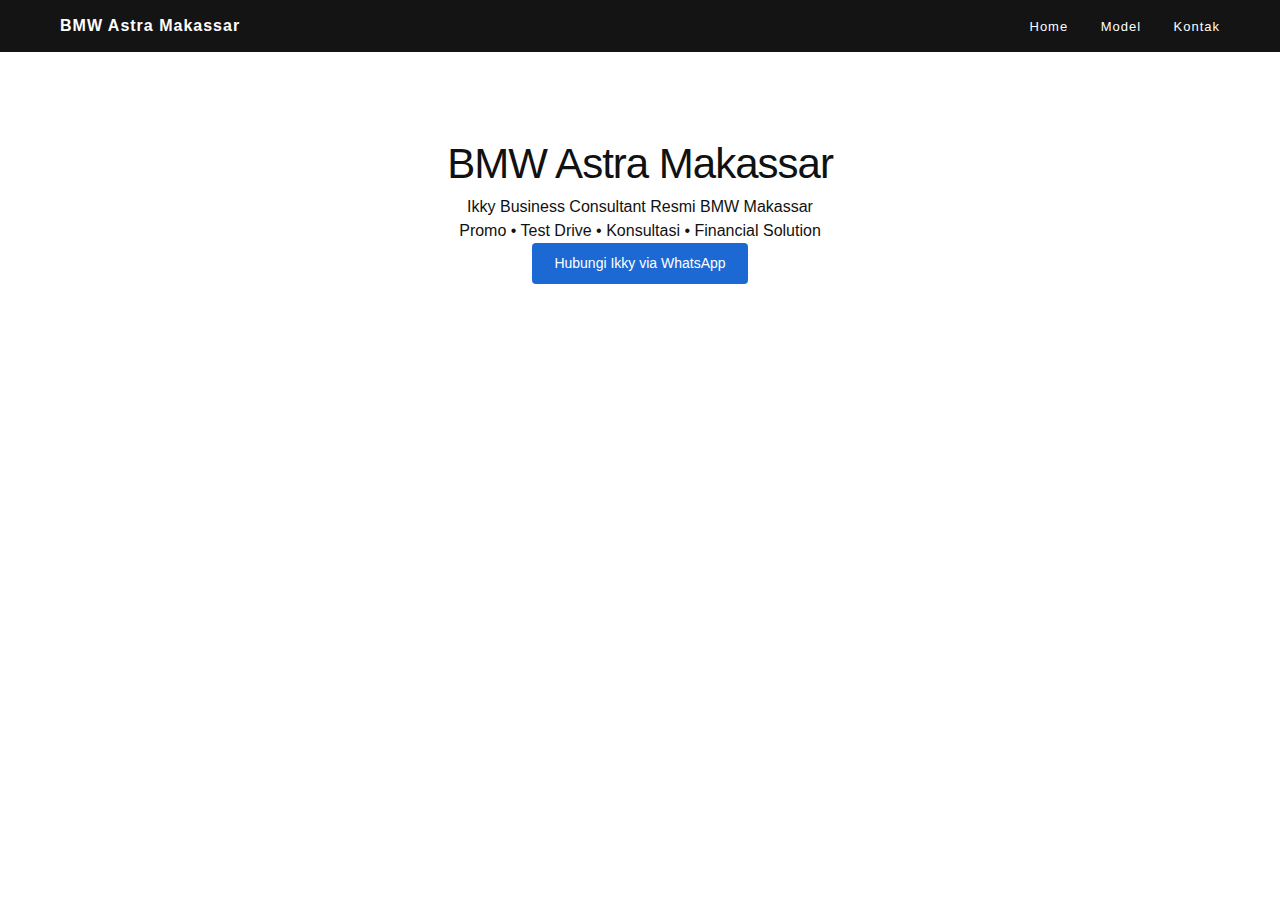
<file: index.html>
<!DOCTYPE html>
<html lang="id">
<head>
  <meta charset="UTF-8">
  <meta name="viewport" content="width=device-width, initial-scale=1.0">
  <title>BMW Astra Makassar | Official Business Consultant</title>
  <link rel="stylesheet" href="css/style.css">
</head>
<body>

  <!-- ===== NAVBAR ===== -->
  <nav class="navbar">
    <div class="logo">BMW Astra Makassar</div>
    <div class="menu">
      <a href="index.html">Home</a>
      <a href="cars.html">Model</a>
      <a href="contact.html">Kontak</a>
    </div>
  </nav>
  <!-- ===== END NAVBAR ===== -->

  <div class="header">
    <h1>BMW Astra Makassar</h1>
    <p>Ikky Business Consultant Resmi BMW Makassar</p>
    <p>Promo • Test Drive • Konsultasi • Financial Solution</p>

    <a class="btn" href="https://wa.me/628131726712" target="_blank">
      Hubungi Ikky via WhatsApp
    </a>
  </div>
<!-- FLOATING WHATSAPP -->
  <a href="https://wa.me/628131726712" class="wa-float" target="_blank" aria-label="Chat WhatsApp">
    <svg viewBox="0 0 32 32" width="26" height="26">
      <path fill="#fff" d="M16.04 2.003c-7.732 0-14 6.268-14 14 0 2.464.64 4.88 1.856 7.012L2 30l7.204-1.892c2.044 1.116 4.344 1.704 6.836 1.704 7.732 0 14-6.268 14-14s-6.268-14-14-14zm0 25.448c-2.232 0-4.42-.596-6.324-1.724l-.452-.268-4.276 1.124 1.14-4.168-.296-.428c-1.2-1.744-1.832-3.784-1.832-5.984 0-5.936 4.828-10.764 10.764-10.764S26.8 10.065 26.8 16c0 5.936-4.828 10.764-10.764 10.764zm6.164-8.156c-.336-.168-1.988-.98-2.296-1.092-.308-.112-.532-.168-.756.168-.224.336-.868 1.092-1.064 1.316-.196.224-.392.252-.728.084-.336-.168-1.416-.52-2.696-1.66-.996-.888-1.668-1.988-1.864-2.324-.196-.336-.02-.516.148-.684.152-.152.336-.392.504-.588.168-.196.224-.336.336-.56.112-.224.056-.42-.028-.588-.084-.168-.756-1.82-1.036-2.492-.272-.656-.548-.568-.756-.568l-.644-.012c-.224 0-.588.084-.896.42-.308.336-1.176 1.148-1.176 2.8 0 1.652 1.204 3.248 1.372 3.472.168.224 2.372 3.624 5.744 5.084.804.348 1.432.556 1.92.712.808.256 1.544.22 2.124.132.648-.096 1.988-.812 2.268-1.596.28-.784.28-1.456.196-1.596-.084-.14-.308-.224-.644-.392z"/>
    </svg>
  </a>
</body>
</html>
</file>
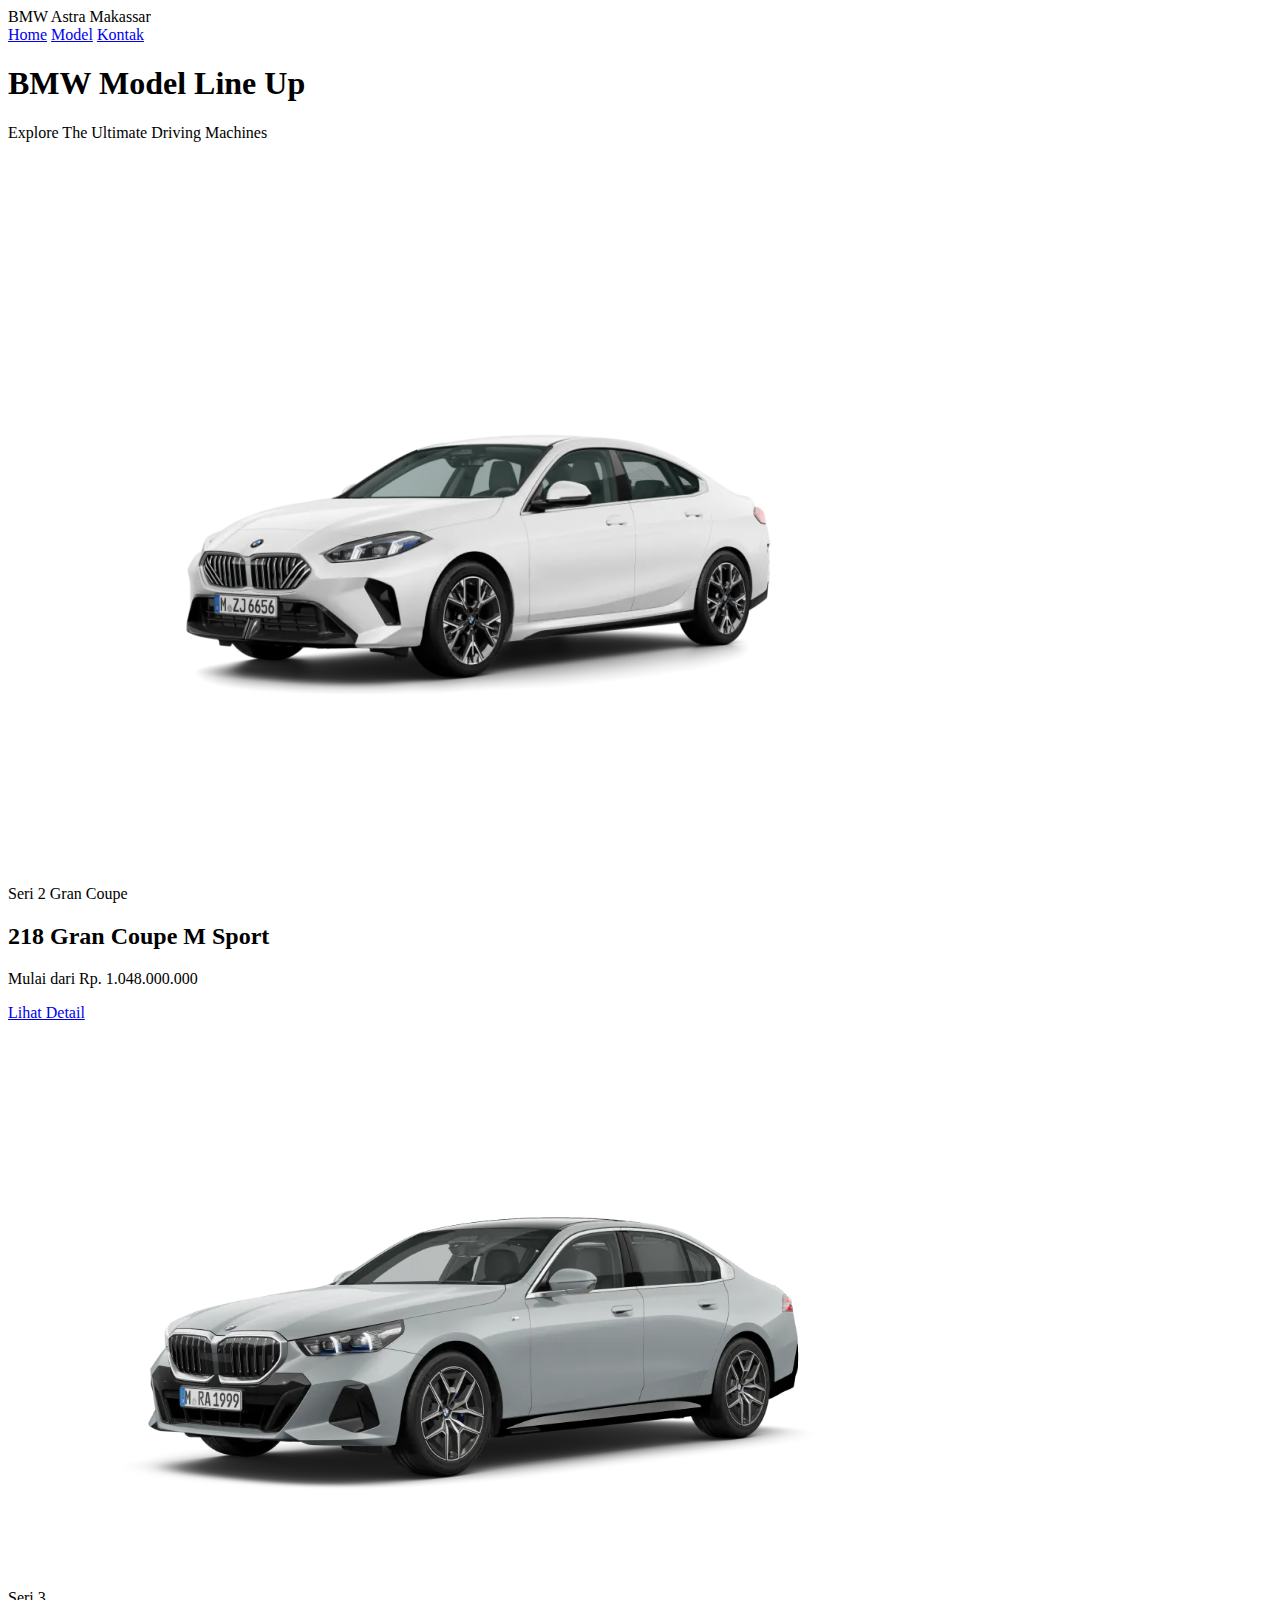
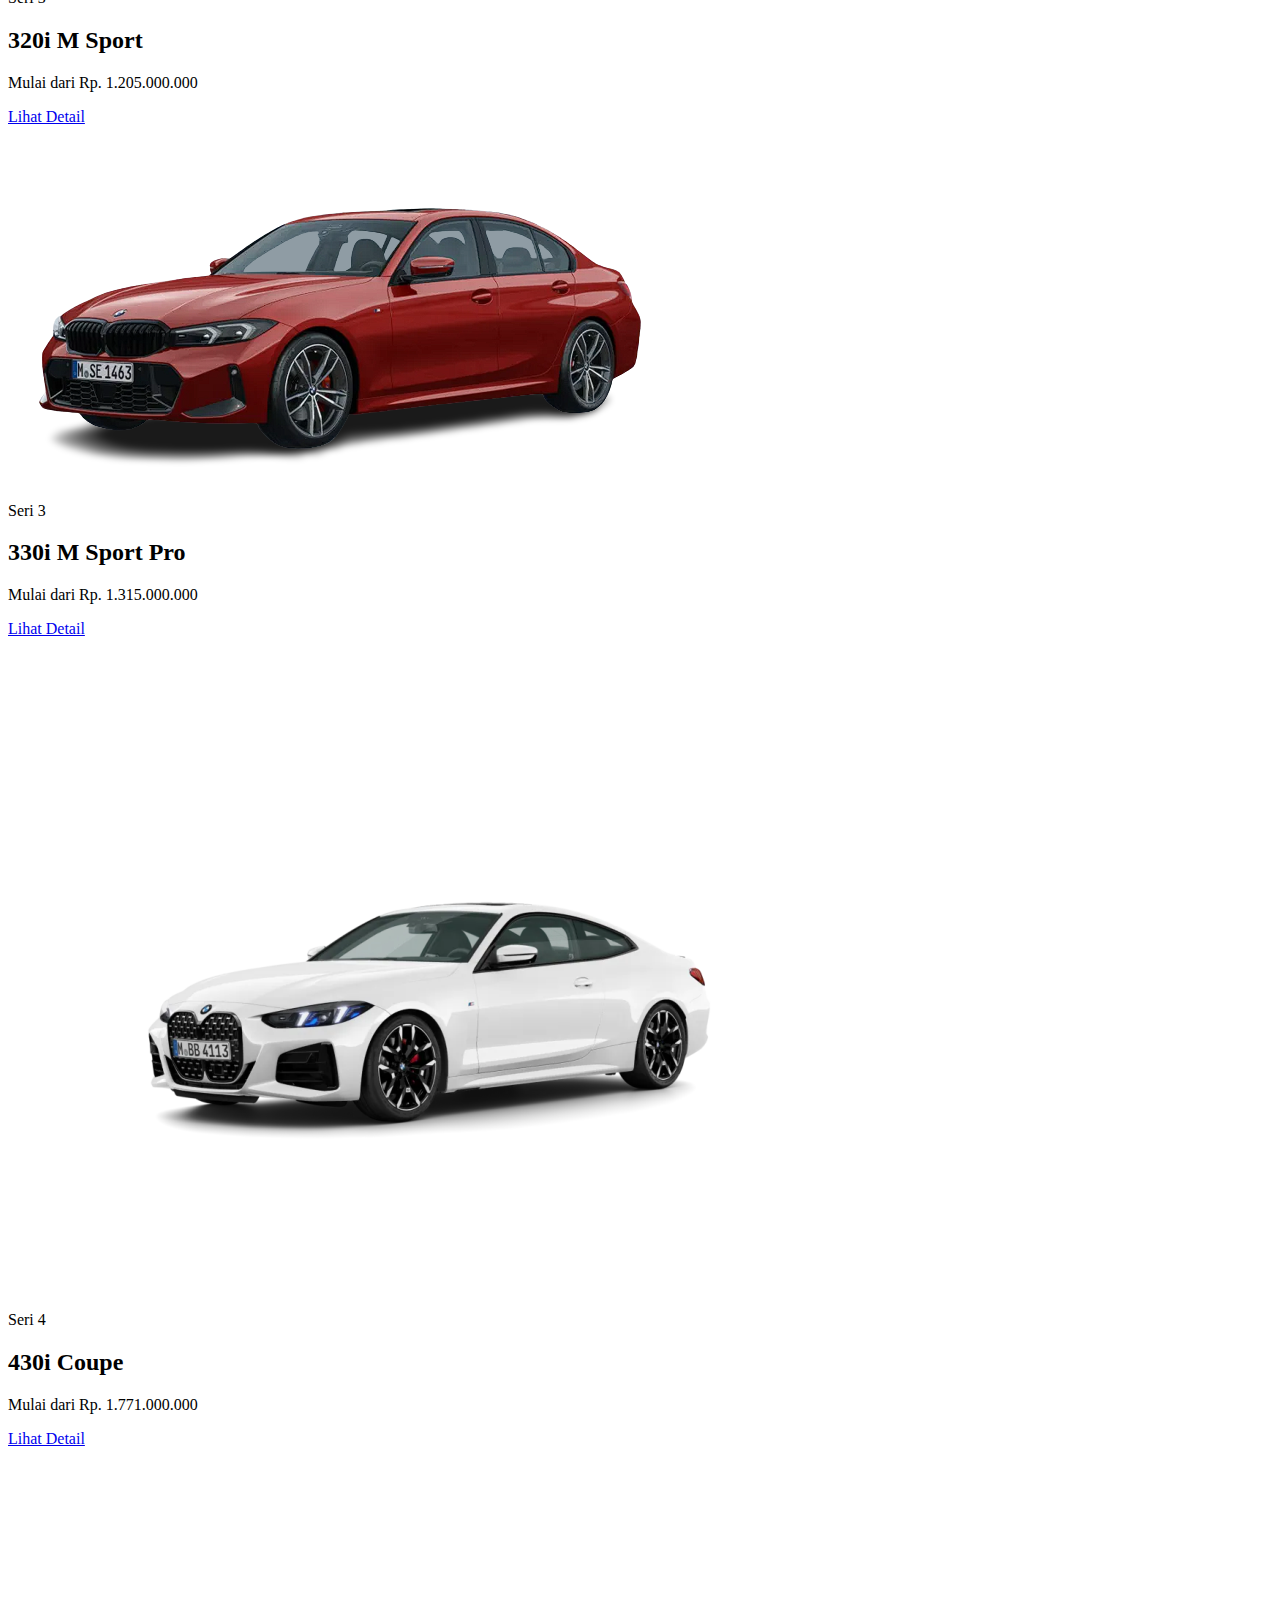
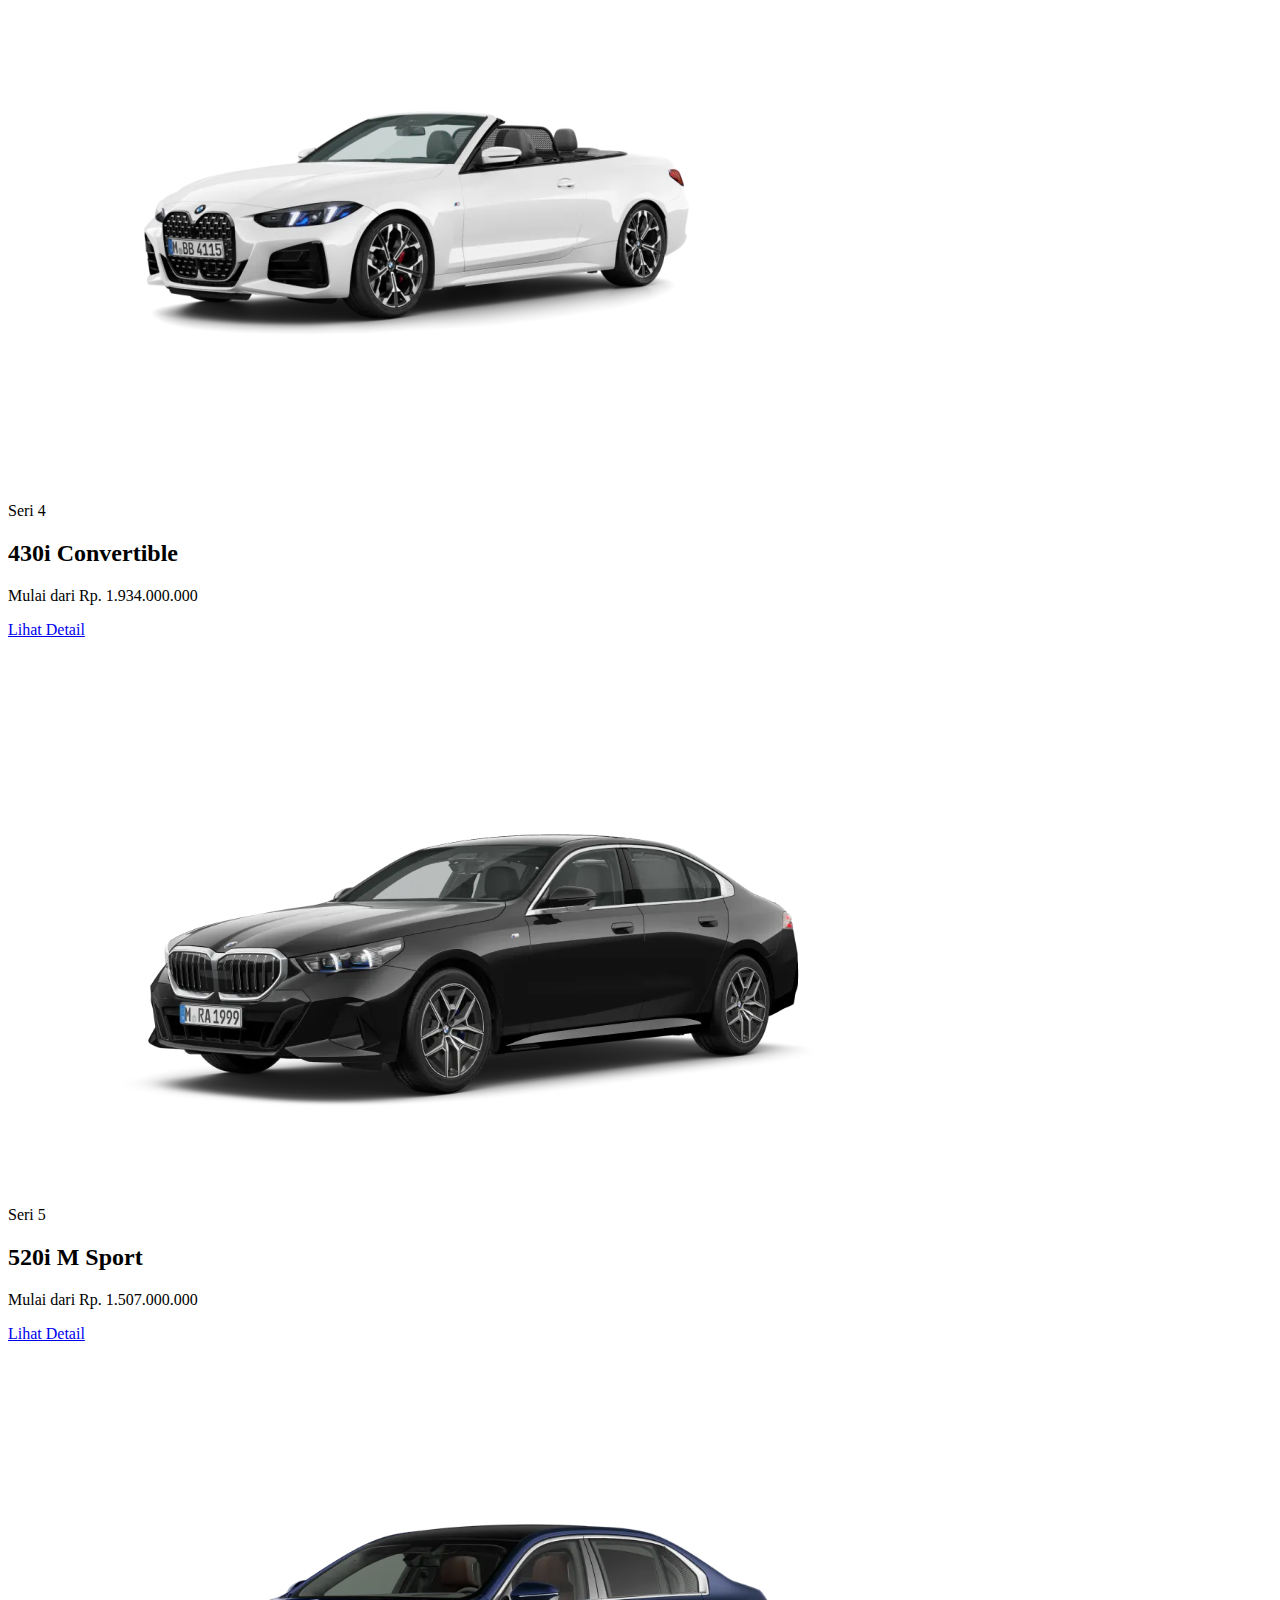
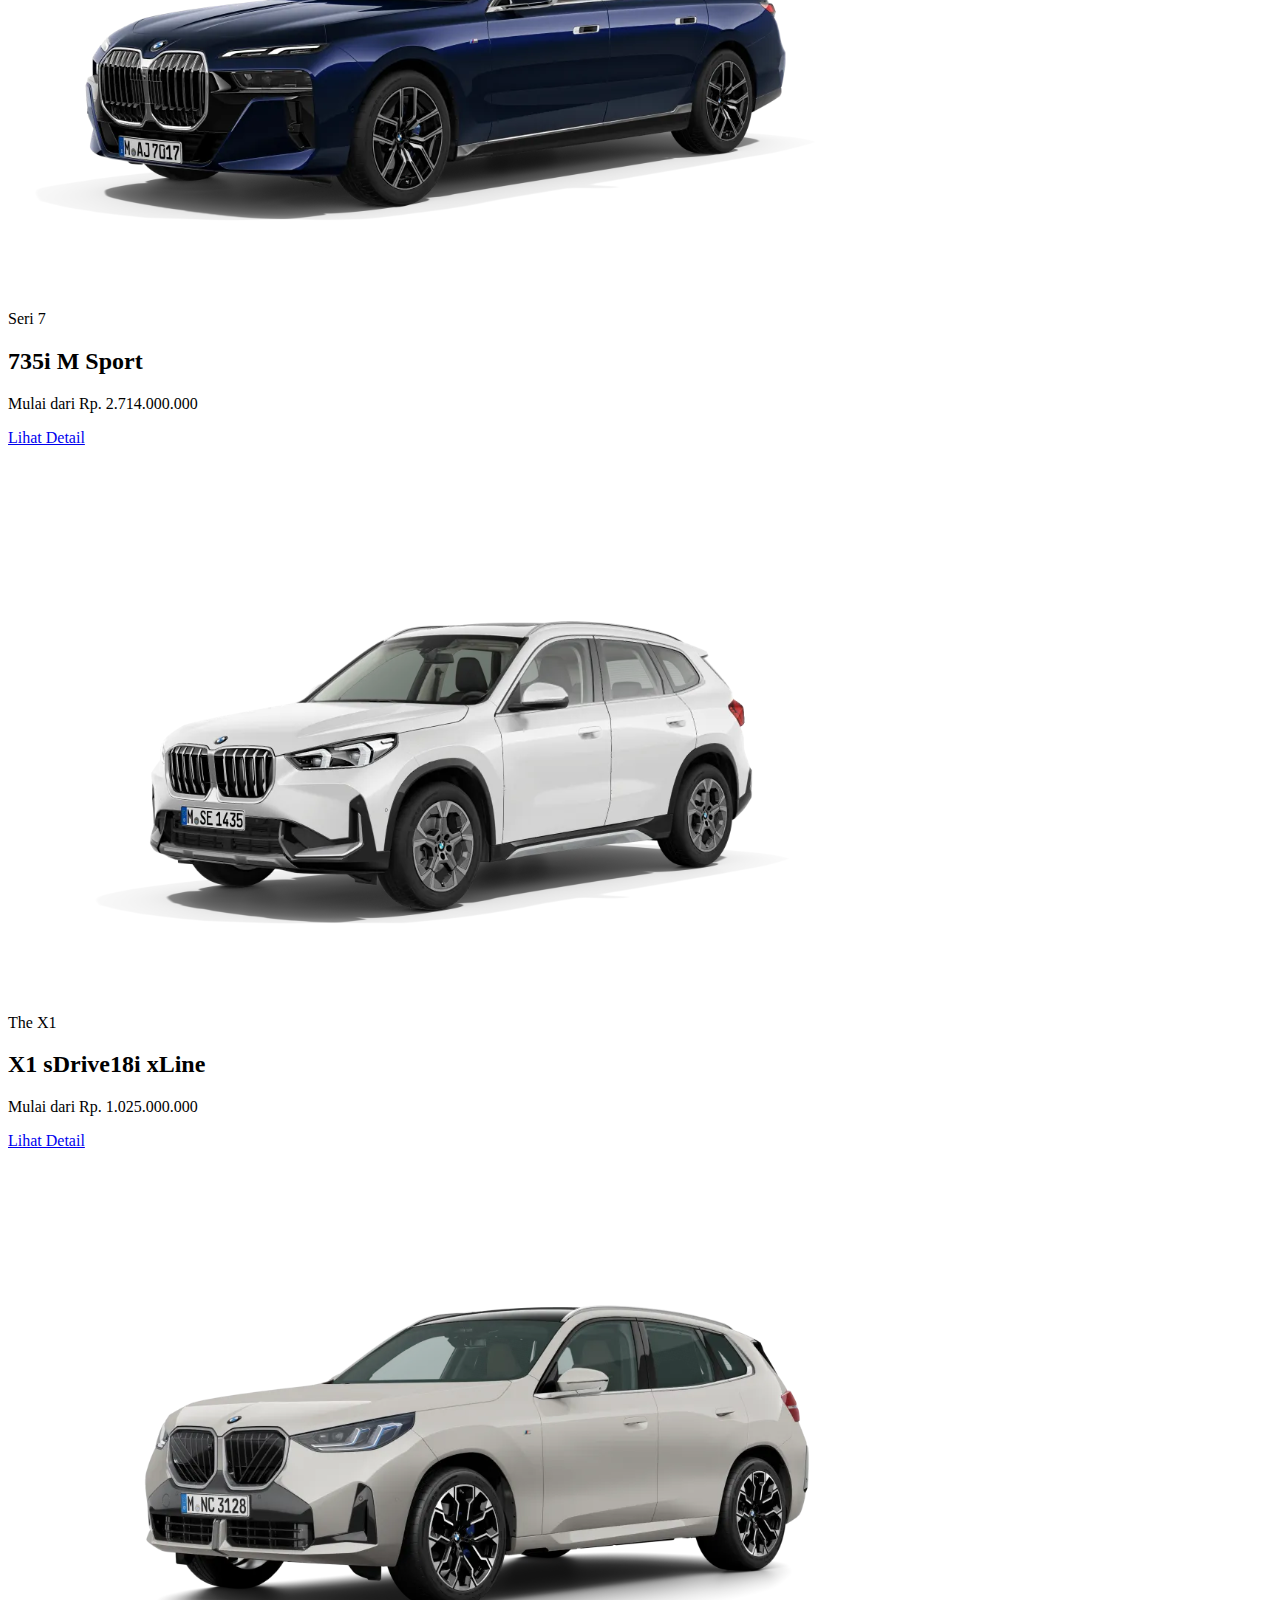
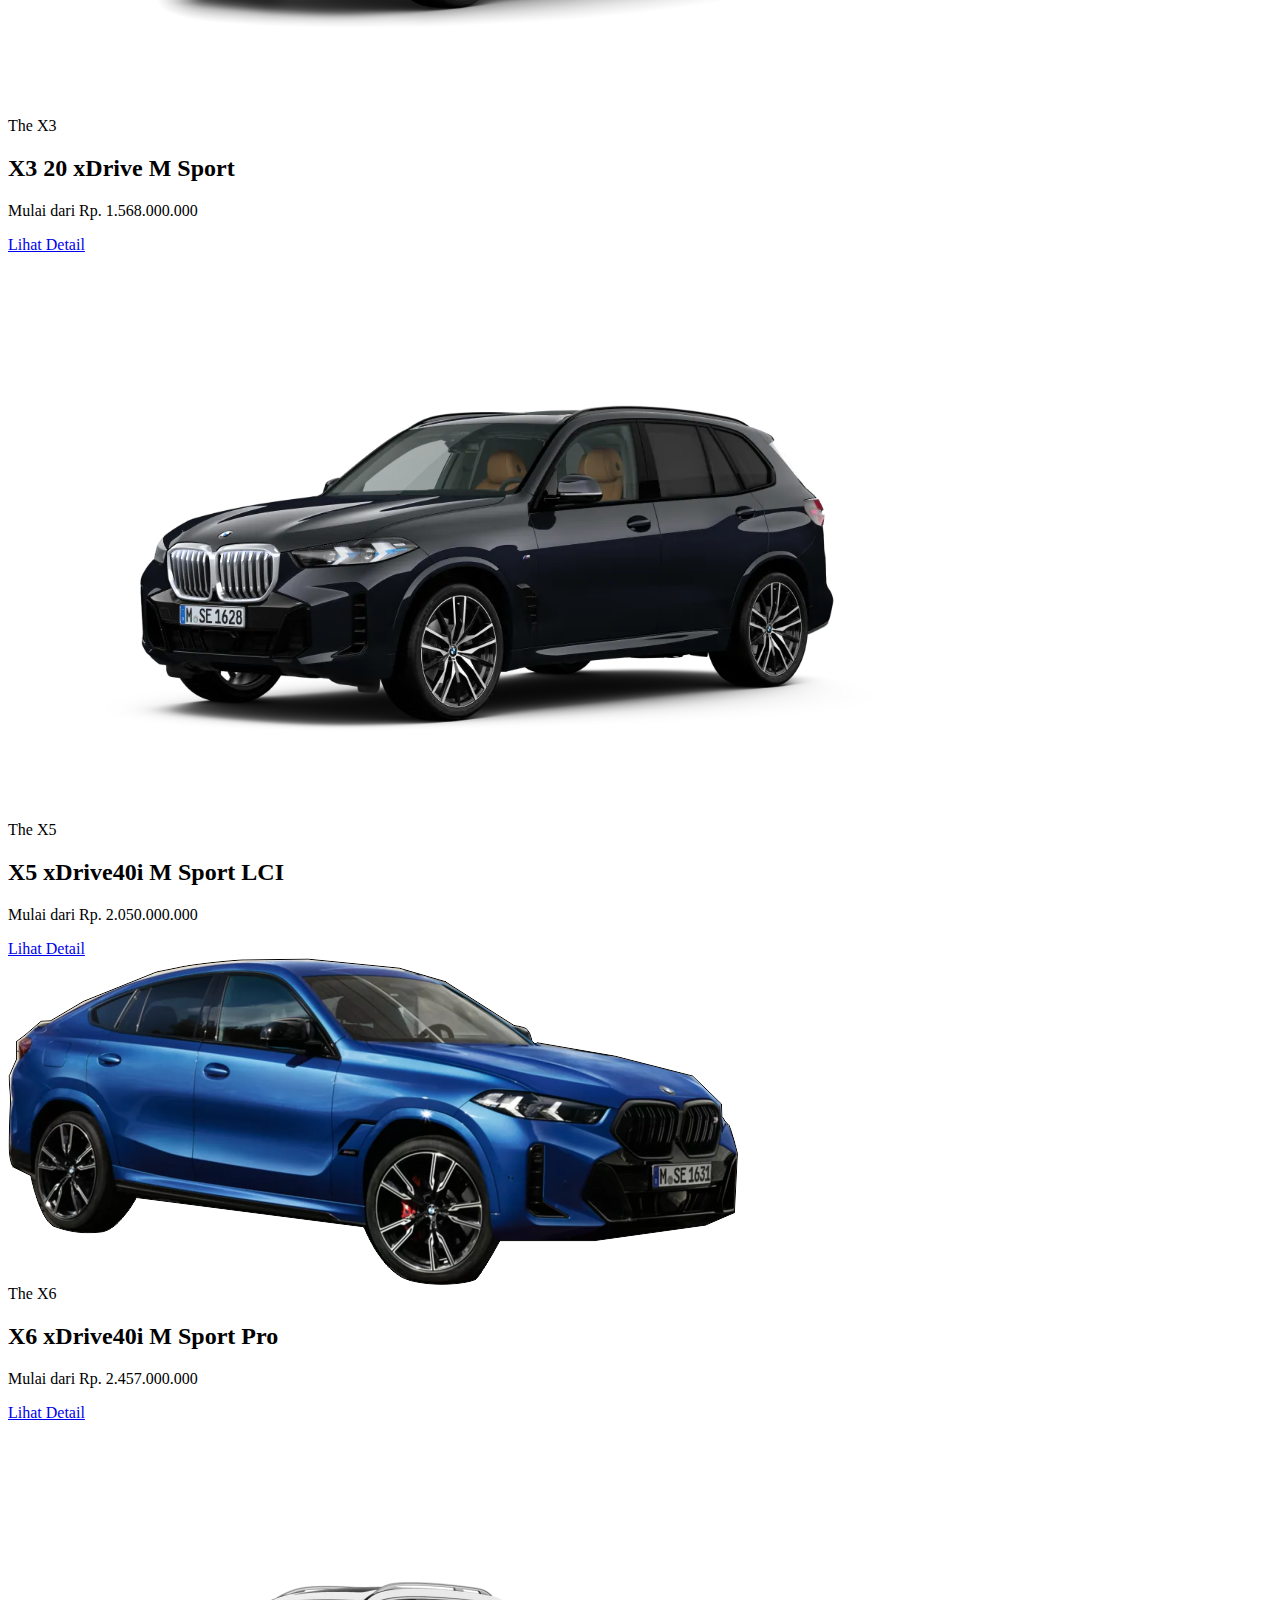
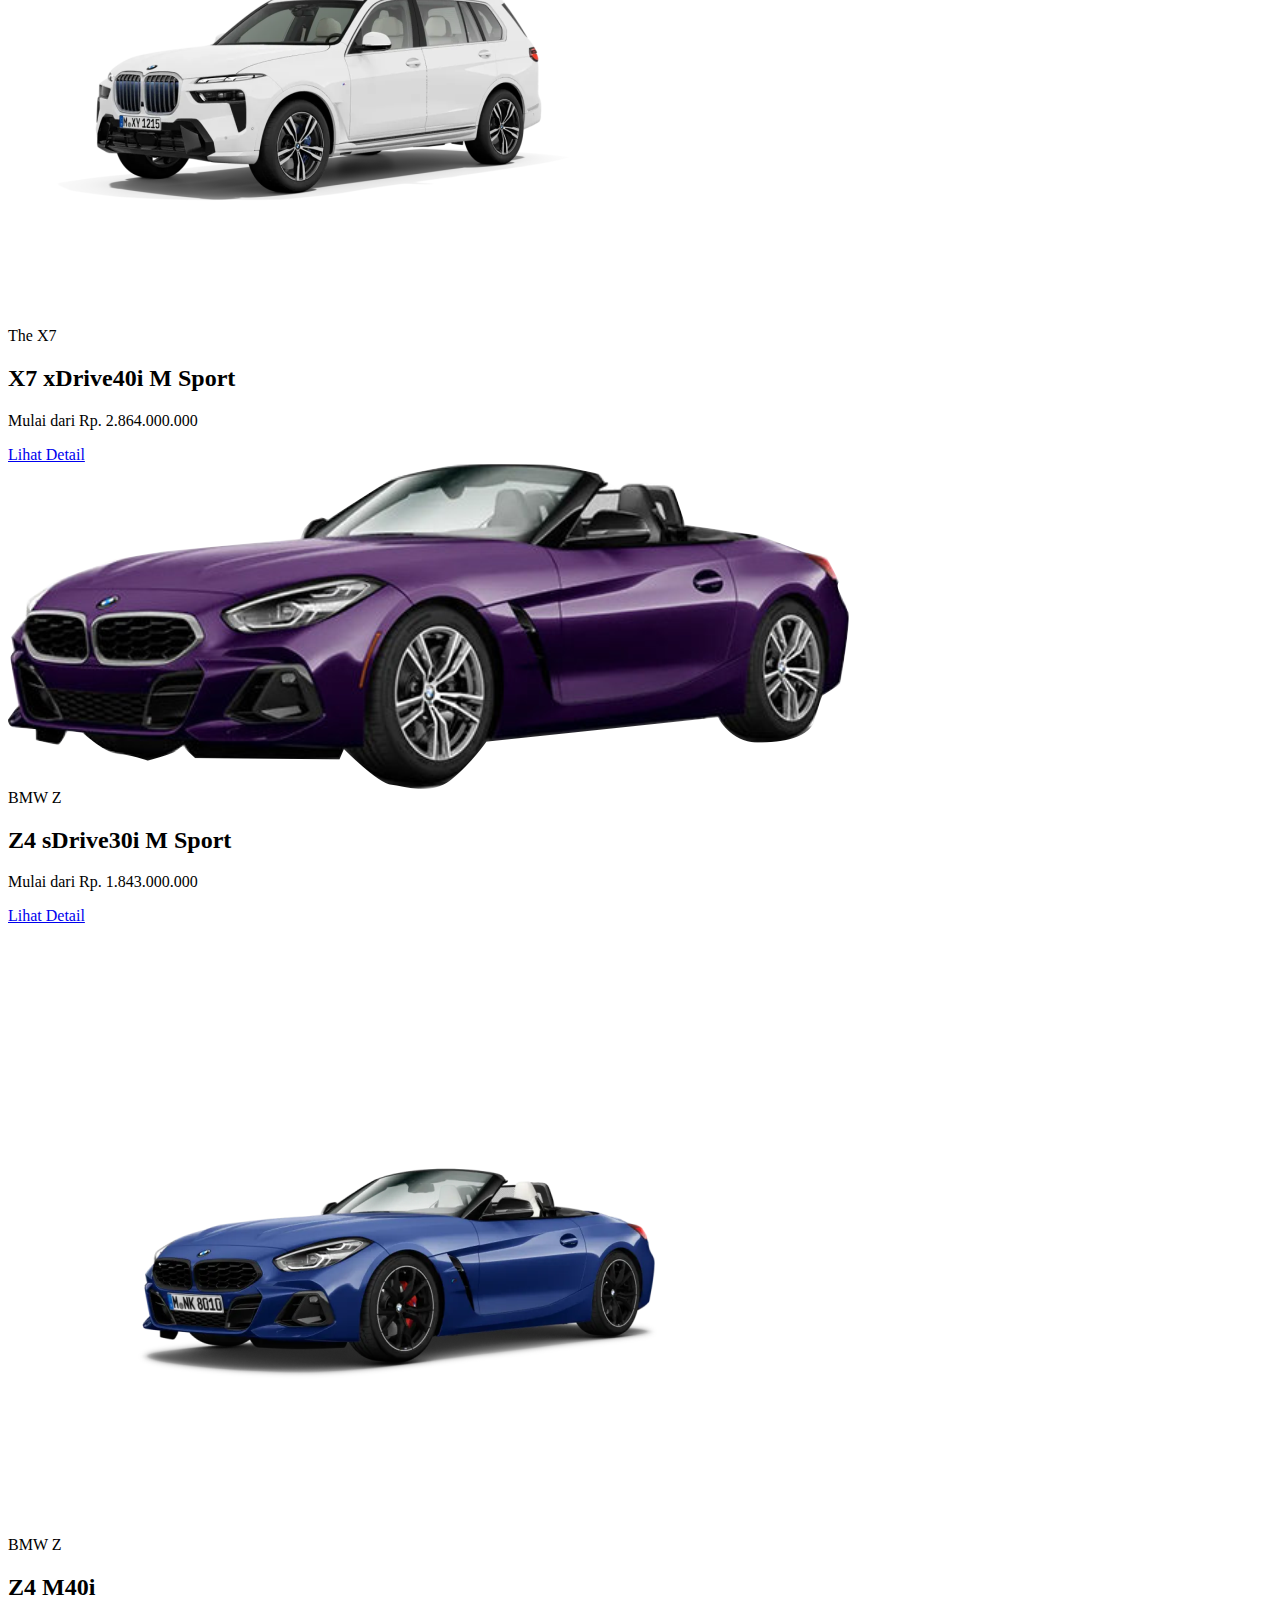
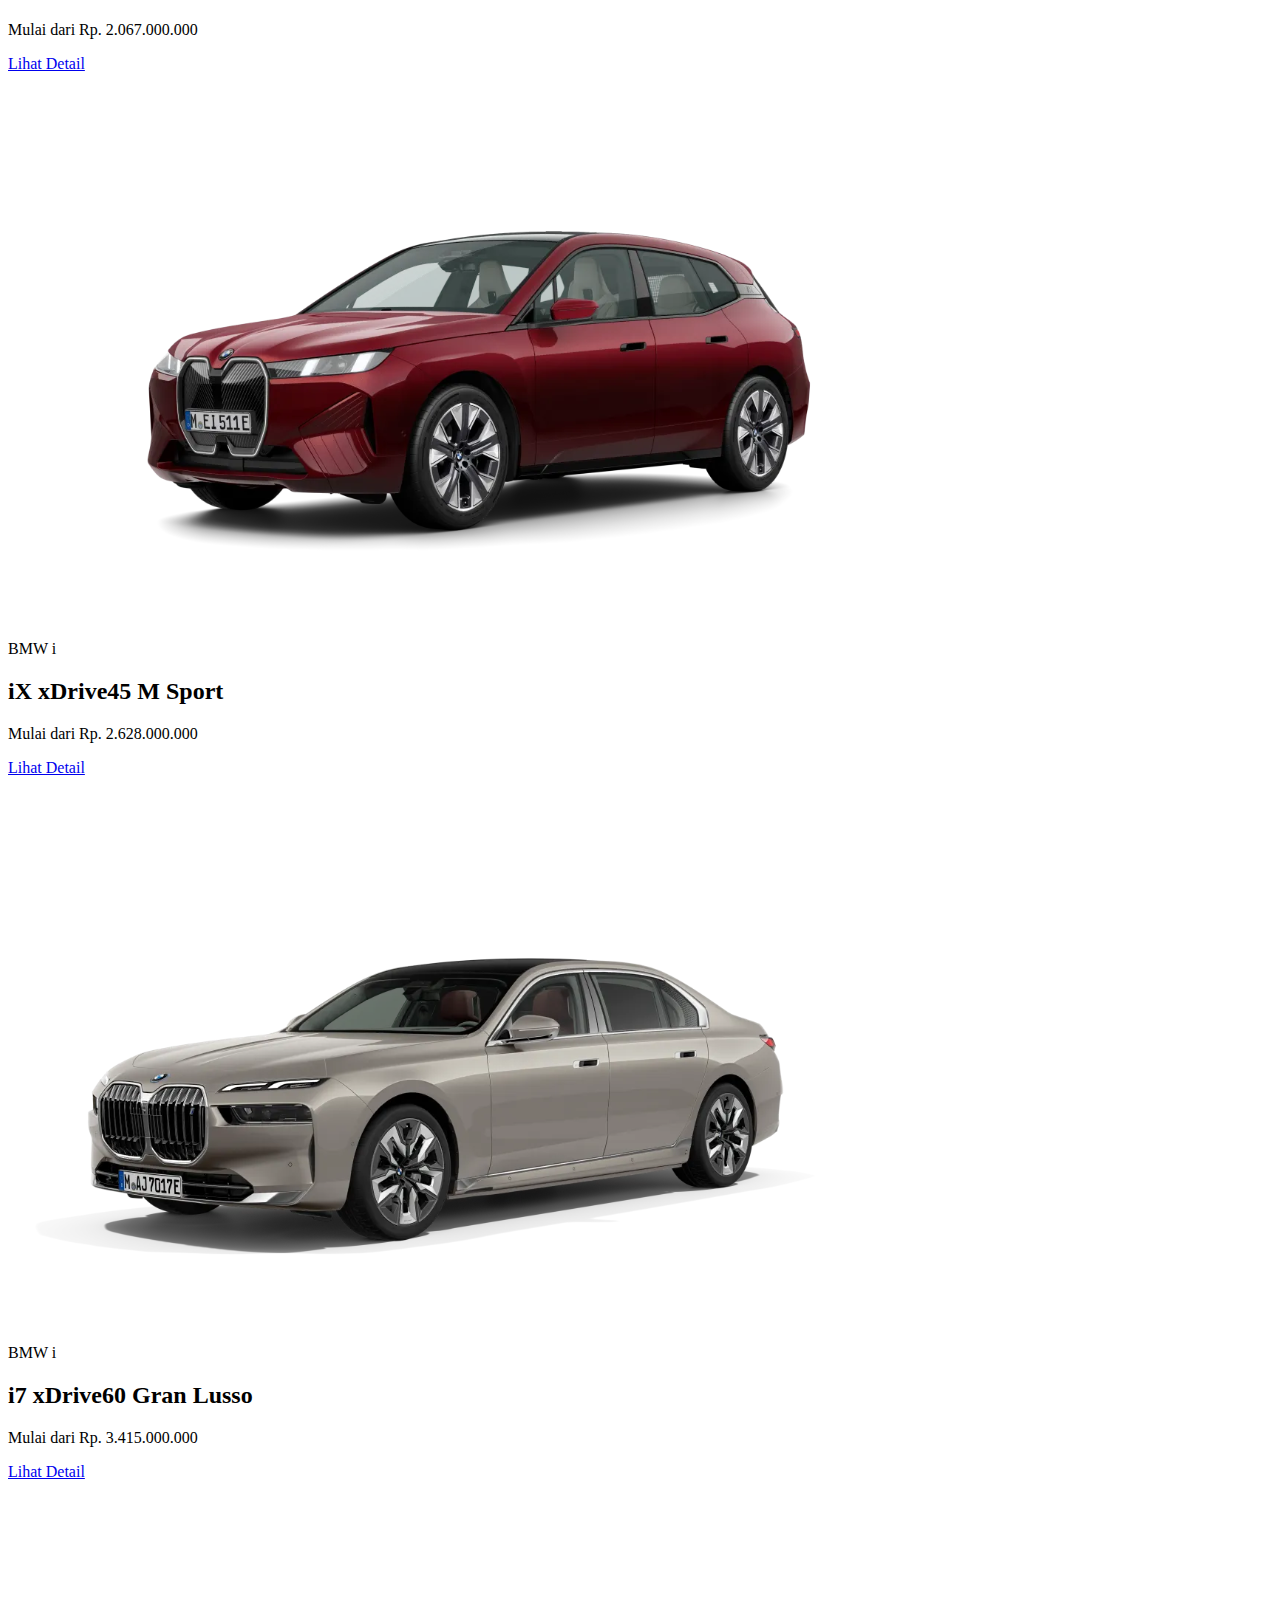
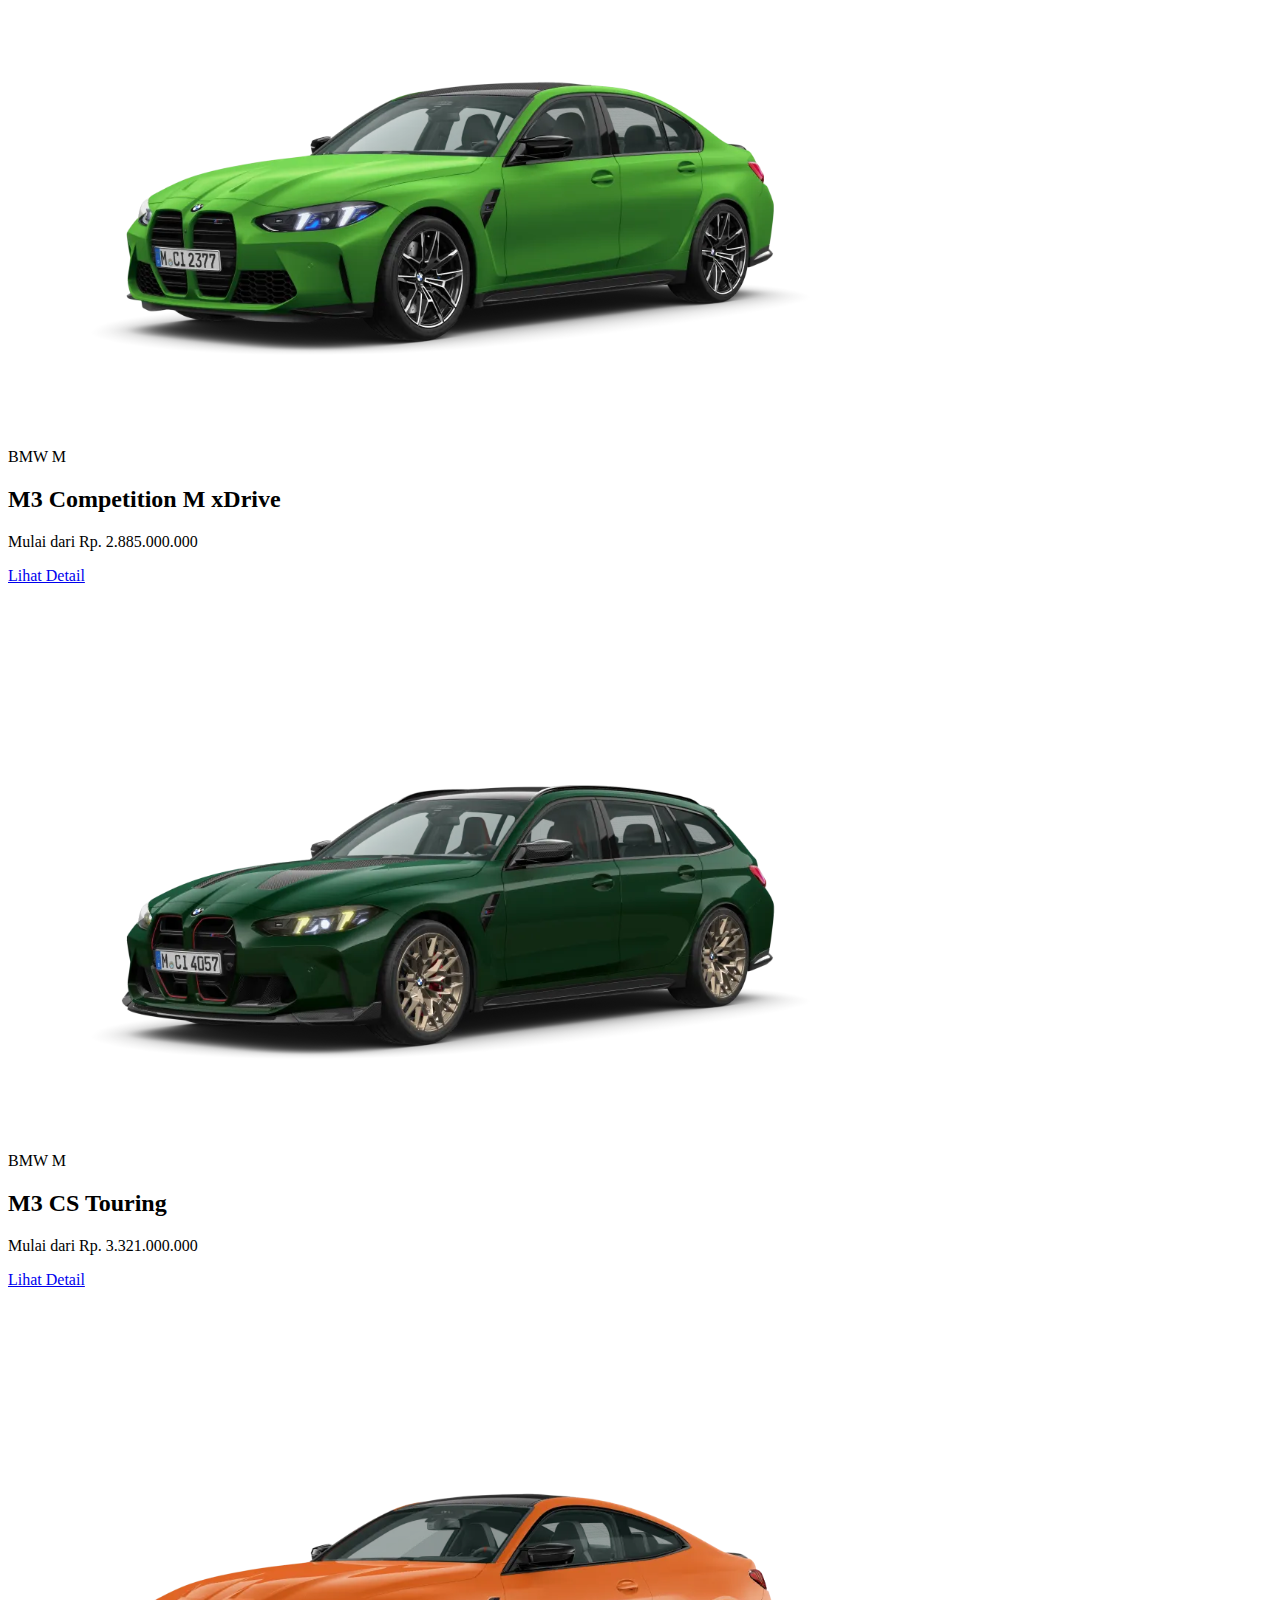
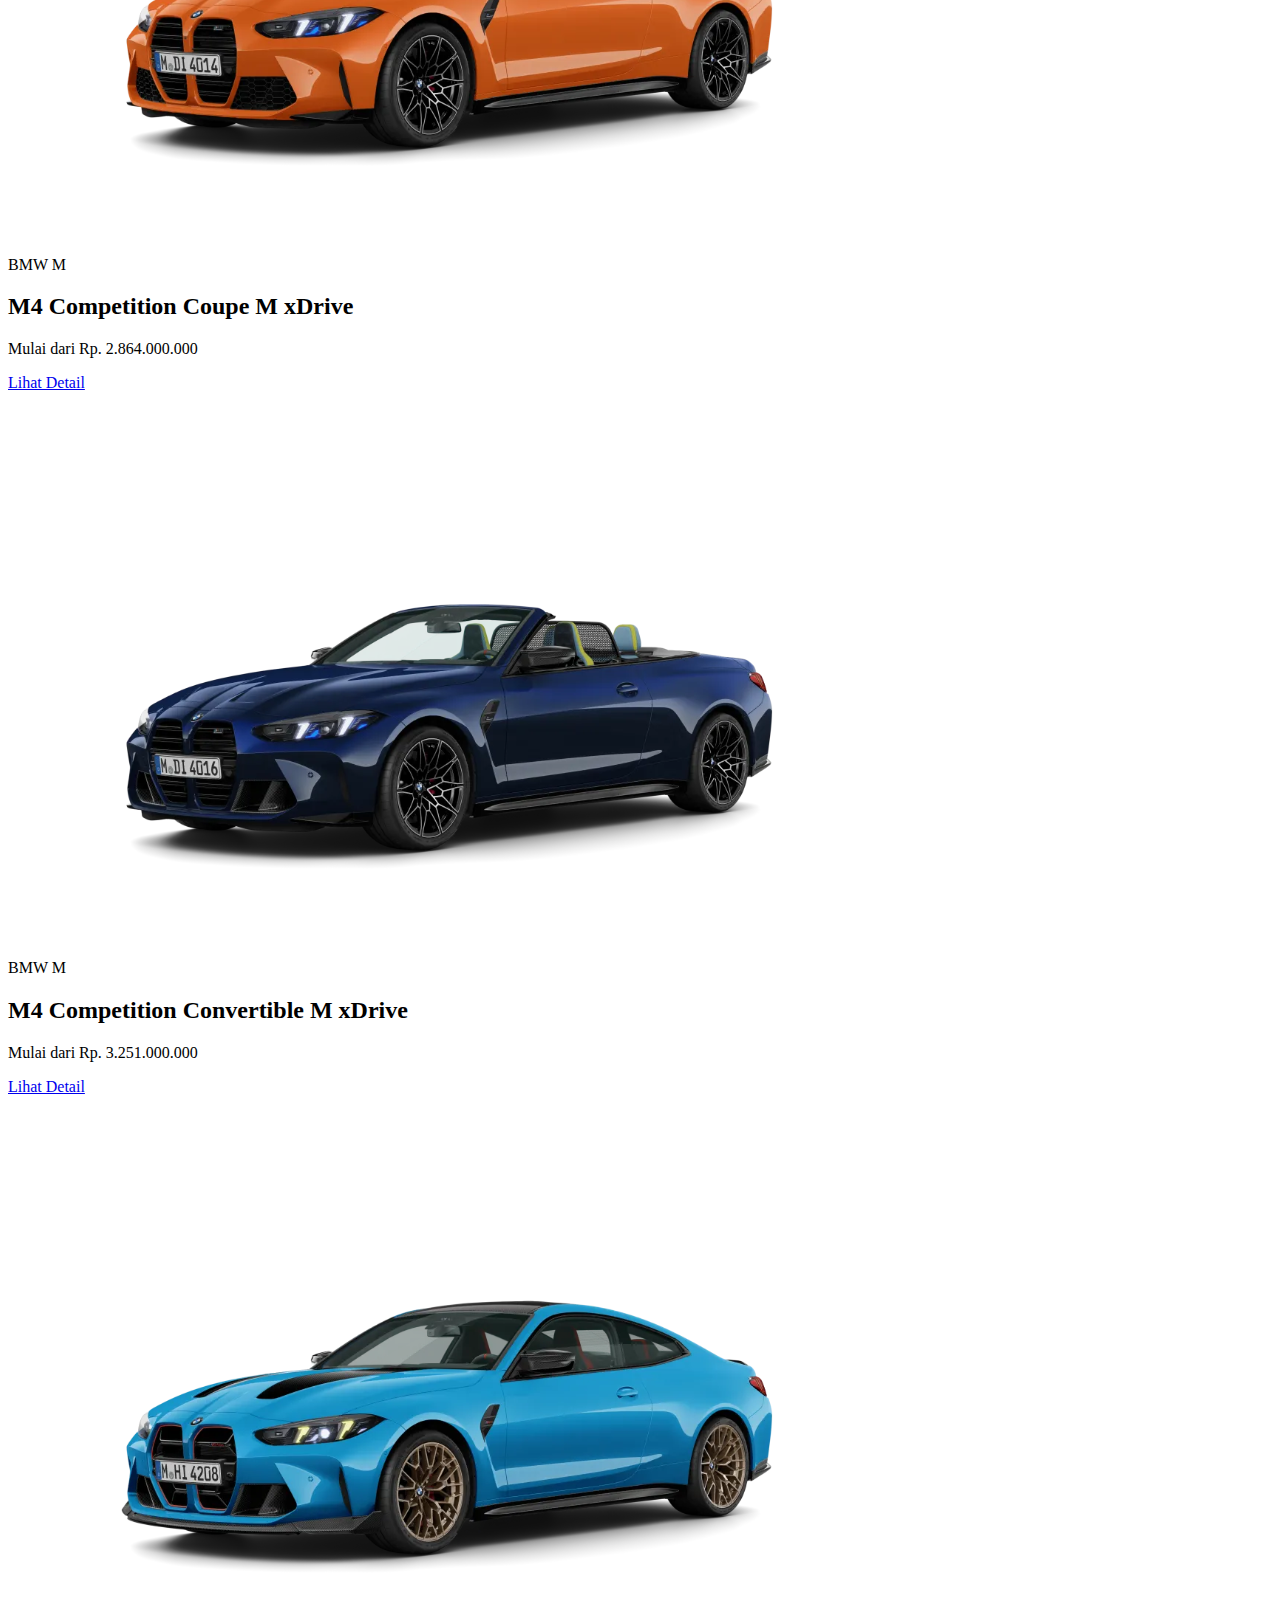
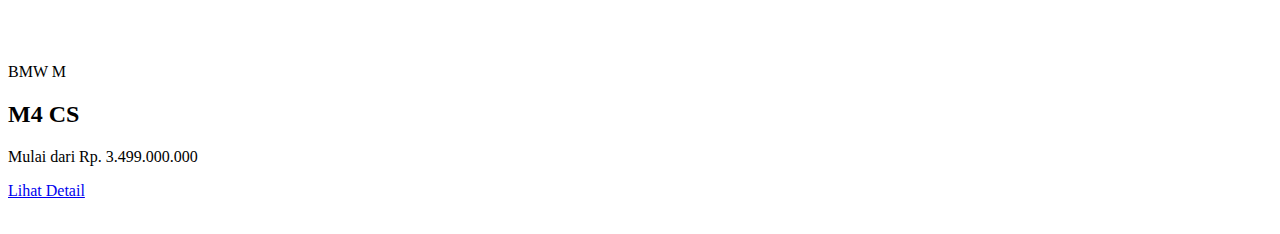
<file: cars.html>
<body>

  <!-- ===== NAVBAR ===== -->
  <nav class="navbar">
    <div class="logo">BMW Astra Makassar</div>
    <div class="menu">
      <a href="index.html">Home</a>
      <a href="cars.html">Model</a>
      <a href="contact.html">Kontak</a>
    </div>
  </nav>
  <!-- ===== END NAVBAR ===== -->
  
  <!-- ===== HEADER ===== -->
  <header class="header">
    <h1>BMW Model Line Up</h1>
    <p>Explore The Ultimate Driving Machines</p>
  </header>
  <!-- ===== END HEADER ===== -->

  <!-- ===== GRID ===== -->
  <section class="cars-grid" id="carGrid"></section>
  <!-- ===== END GRID ===== -->

  <!-- FLOATING WHATSAPP -->
  <a href="https://wa.me/628131726712" class="wa-float" target="_blank" aria-label="Chat WhatsApp">
    <svg viewBox="0 0 32 32" width="26" height="26">
      <path fill="#fff" d="M16.04 2.003c-7.732 0-14 6.268-14 14 0 2.464.64 4.88 1.856 7.012L2 30l7.204-1.892c2.044 1.116 4.344 1.704 6.836 1.704 7.732 0 14-6.268 14-14s-6.268-14-14-14zm0 25.448c-2.232 0-4.42-.596-6.324-1.724l-.452-.268-4.276 1.124 1.14-4.168-.296-.428c-1.2-1.744-1.832-3.784-1.832-5.984 0-5.936 4.828-10.764 10.764-10.764S26.8 10.065 26.8 16c0 5.936-4.828 10.764-10.764 10.764zm6.164-8.156c-.336-.168-1.988-.98-2.296-1.092-.308-.112-.532-.168-.756.168-.224.336-.868 1.092-1.064 1.316-.196.224-.392.252-.728.084-.336-.168-1.416-.52-2.696-1.66-.996-.888-1.668-1.988-1.864-2.324-.196-.336-.02-.516.148-.684.152-.152.336-.392.504-.588.168-.196.224-.336.336-.56.112-.224.056-.42-.028-.588-.084-.168-.756-1.82-1.036-2.492-.272-.656-.548-.568-.756-.568l-.644-.012c-.224 0-.588.084-.896.42-.308.336-1.176 1.148-1.176 2.8 0 1.652 1.204 3.248 1.372 3.472.168.224 2.372 3.624 5.744 5.084.804.348 1.432.556 1.92.712.808.256 1.544.22 2.124.132.648-.096 1.988-.812 2.268-1.596.28-.784.28-1.456.196-1.596-.084-.14-.308-.224-.644-.392z"/>
    </svg>
  </a>

  <script src="js/cars-data.js"></script>
  <script>
    const grid = document.getElementById("carGrid");

    cars.forEach(car => {
      grid.innerHTML += `
        <div class="car-card">
          <div class="car-img">
            <img src="${car.image}" alt="${car.name}">
          </div>
          <div class="car-info">
            <span class="series">${car.series}</span>
            <h2>${car.name}</h2>
            <p class="price">${car.price}</p>
            <a href="detail.html?model=${car.id}" class="btn">Lihat Detail</a>
          </div>
        </div>
      `;
    });
  </script>

</body>
</file>
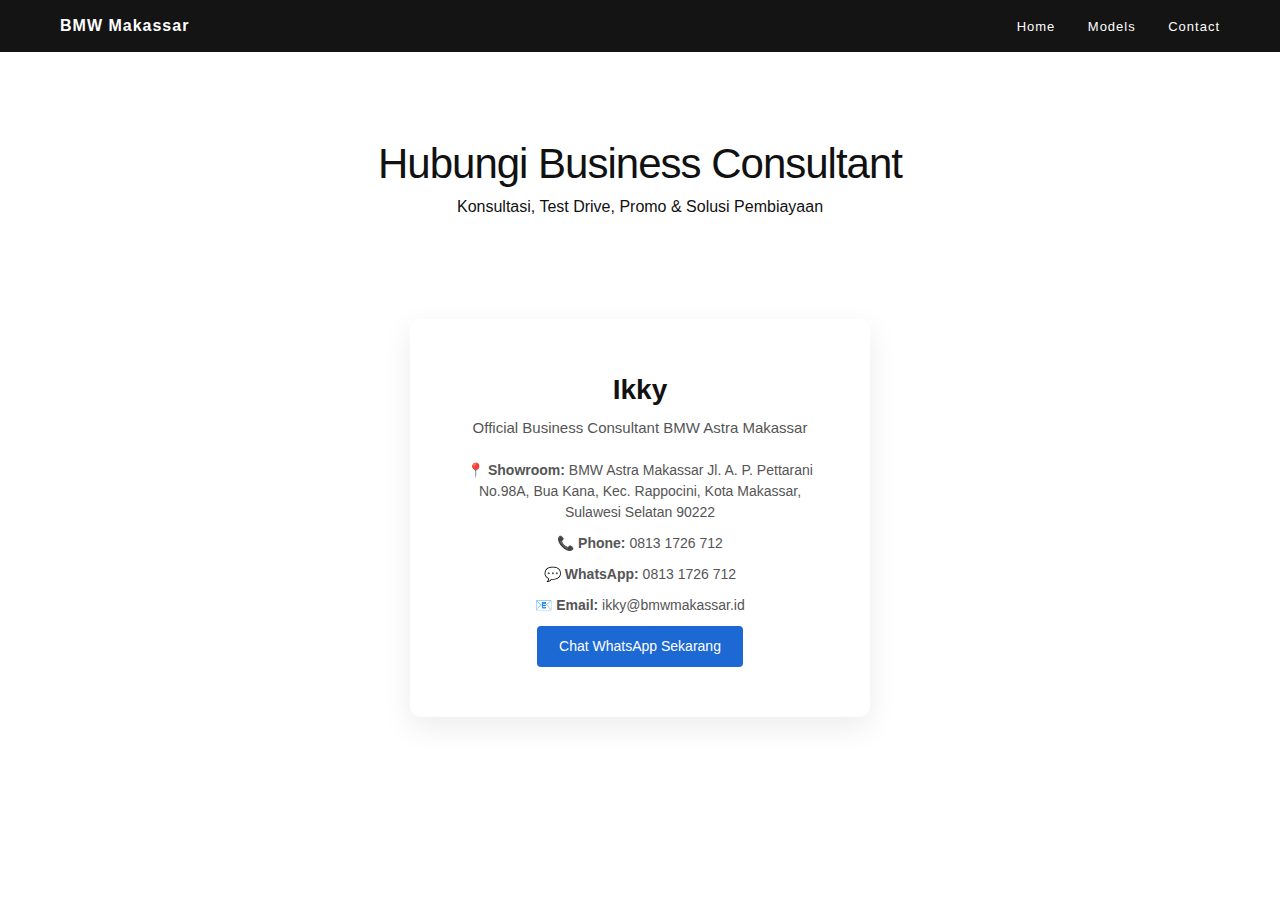
<file: contact.html>
<!DOCTYPE html>
<html lang="id">
<head>
  <meta charset="UTF-8">
  <title>Contact | BMW Makassar</title>
  <link rel="stylesheet" href="css/style.css">
</head>
<body>

  <!-- ===== NAVBAR ===== -->
  <nav class="navbar">
    <div class="logo">BMW Makassar</div>
    <div class="menu">
      <a href="index.html">Home</a>
      <a href="cars.html">Models</a>
      <a href="contact.html">Contact</a>
    </div>
  </nav>

  <!-- ===== HEADER ===== -->
  <section class="header">
    <h1>Hubungi Business Consultant</h1>
    <p>Konsultasi, Test Drive, Promo & Solusi Pembiayaan</p>
  </section>

  <!-- ===== CONTACT CONTENT ===== -->
  <section class="contact-container">

    <div class="contact-card">
      <h2>Ikky </h2>
      <p>Official Business Consultant BMW Astra Makassar</p>

      <div class="contact-info">
        <p><strong>📍 Showroom:</strong> BMW Astra Makassar Jl. A. P. Pettarani No.98A, Bua Kana, Kec. Rappocini, Kota Makassar, Sulawesi Selatan 90222</p>
        <p><strong>📞 Phone:</strong> 0813 1726 712</p>
        <p><strong>💬 WhatsApp:</strong> 0813 1726 712</p>
        <p><strong>📧 Email:</strong> ikky@bmwmakassar.id</p>
      </div>

      <a class="btn" href="https://wa.me/628131726712" target="_blank">
        Chat WhatsApp Sekarang
      </a>
    </div>

  </section>

</body>
</html>
</file>
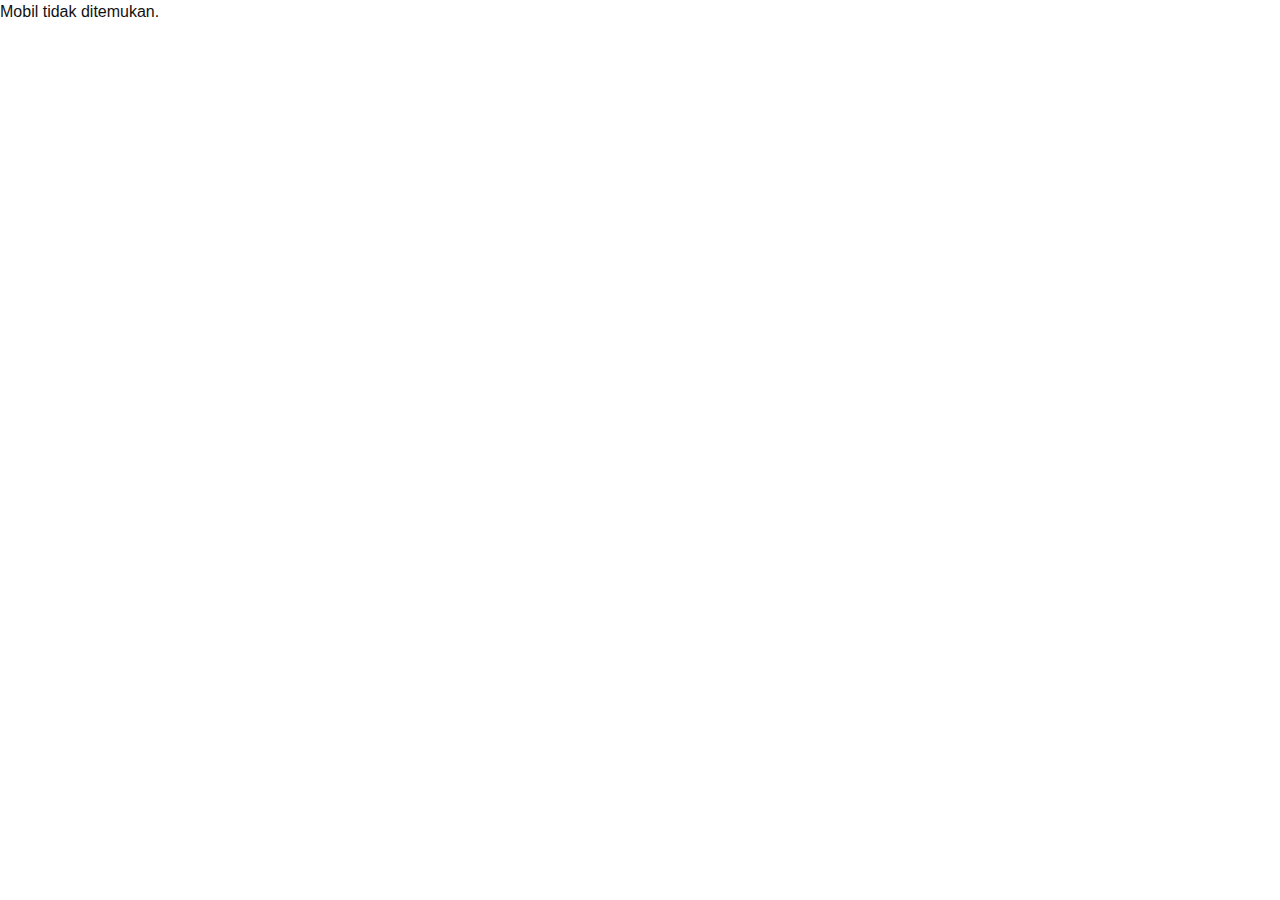
<file: detail.html>
<!DOCTYPE html>
<html lang="id">
<head>
  <meta charset="UTF-8">
  <title>Detail BMW</title>
  <link rel="stylesheet" href="css/style.css">
</head>
<body>

<div id="detail"></div>

<script src="js/cars-data.js"></script>
<script>
  const params = new URLSearchParams(window.location.search);
  const modelId = params.get("model");

  const car = cars.find(c => c.id === modelId);

  if (car) {
    document.getElementById("detail").innerHTML = `
      <h1>${car.name}</h1>
      <img src="${car.image}" style="max-width:600px">
      <p><strong>Series:</strong> ${car.series}</p>
      <p><strong>Harga:</strong> ${car.price}</p>
      <a href="cars.html">← Kembali ke daftar</a>
    `;
  } else {
    document.getElementById("detail").innerHTML =
      "<p>Mobil tidak ditemukan.</p>";
  }
</script>

</body>
</html>
</file>
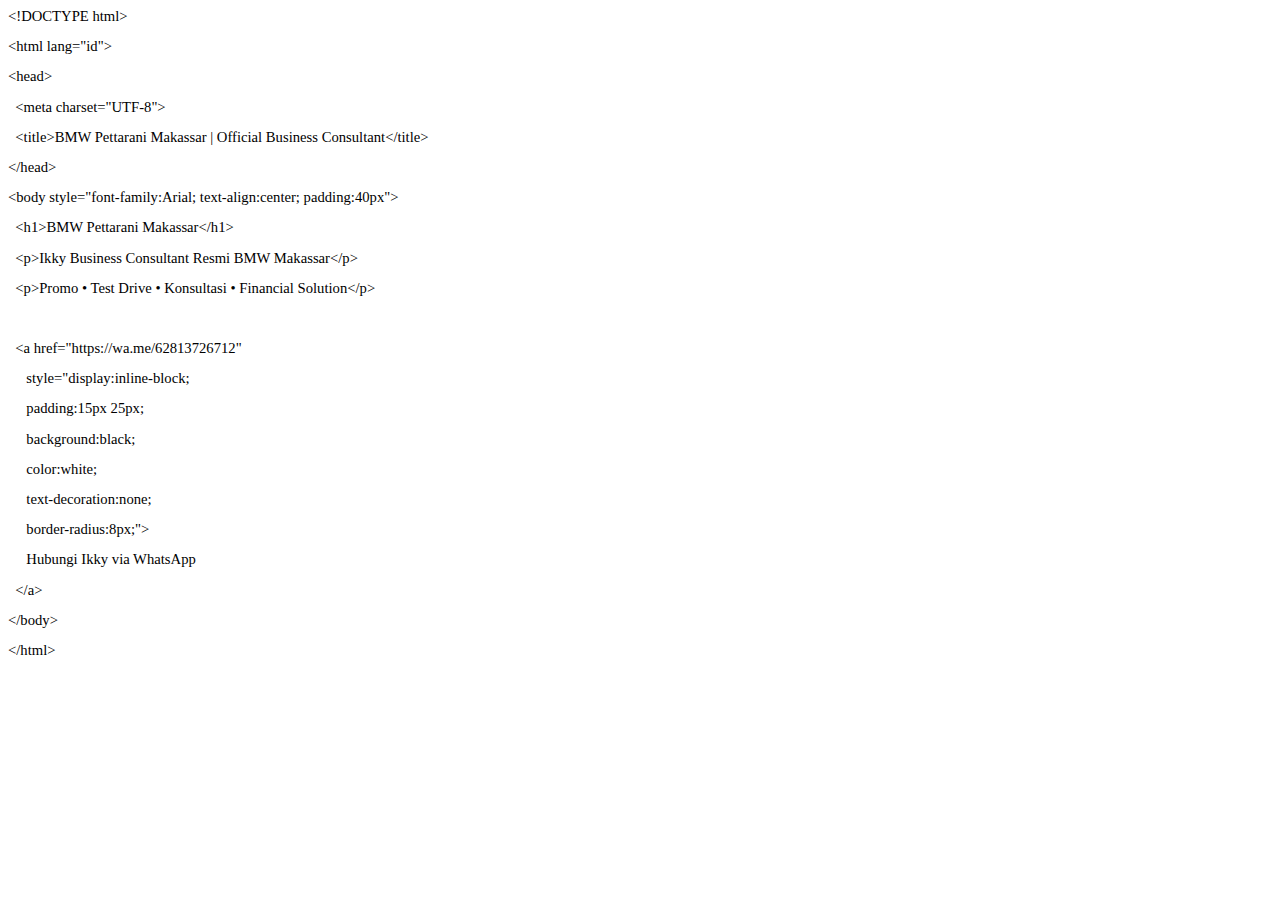
<file: Index html.htm>
<html>

<head>
<meta http-equiv=Content-Type content="text/html; charset=windows-1252">
<meta name=Generator content="Microsoft Word 14 (filtered)">
<style>
<!--
 /* Font Definitions */
 @font-face
	{font-family:Calibri;
	panose-1:2 15 5 2 2 2 4 3 2 4;}
 /* Style Definitions */
 p.MsoNormal, li.MsoNormal, div.MsoNormal
	{margin-top:0in;
	margin-right:0in;
	margin-bottom:10.0pt;
	margin-left:0in;
	line-height:115%;
	font-size:11.0pt;
	font-family:"Calibri","sans-serif";}
.MsoChpDefault
	{font-family:"Calibri","sans-serif";}
.MsoPapDefault
	{margin-bottom:10.0pt;
	line-height:115%;}
@page WordSection1
	{size:595.3pt 841.9pt;
	margin:1.0in 1.0in 1.0in 1.0in;}
div.WordSection1
	{page:WordSection1;}
-->
</style>

</head>

<body lang=IN>

<div class=WordSection1>

<p class=MsoNormal>&lt;!DOCTYPE html&gt;</p>

<p class=MsoNormal>&lt;html lang=&quot;id&quot;&gt;</p>

<p class=MsoNormal>&lt;head&gt;</p>

<p class=MsoNormal>� &lt;meta charset=&quot;UTF-8&quot;&gt;</p>

<p class=MsoNormal>� &lt;title&gt;BMW Pettarani Makassar | Official Business
Consultant&lt;/title&gt;</p>

<p class=MsoNormal>&lt;/head&gt;</p>

<p class=MsoNormal>&lt;body style=&quot;font-family:Arial; text-align:center;
padding:40px&quot;&gt;</p>

<p class=MsoNormal>� &lt;h1&gt;BMW Pettarani Makassar&lt;/h1&gt;</p>

<p class=MsoNormal>� &lt;p&gt;Ikky Business Consultant Resmi BMW
Makassar&lt;/p&gt;</p>

<p class=MsoNormal>� &lt;p&gt;Promo � Test Drive � Konsultasi � Financial
Solution&lt;/p&gt;</p>

<p class=MsoNormal>&nbsp;</p>

<p class=MsoNormal>� &lt;a href=&quot;https://wa.me/62813726712&quot;</p>

<p class=MsoNormal>���� style=&quot;display:inline-block;</p>

<p class=MsoNormal>���� padding:15px 25px;</p>

<p class=MsoNormal>���� background:black;</p>

<p class=MsoNormal>���� color:white;</p>

<p class=MsoNormal>���� text-decoration:none;</p>

<p class=MsoNormal>���� border-radius:8px;&quot;&gt;</p>

<p class=MsoNormal>���� Hubungi Ikky via WhatsApp</p>

<p class=MsoNormal>� &lt;/a&gt;</p>

<p class=MsoNormal>&lt;/body&gt;</p>

<p class=MsoNormal>&lt;/html&gt;</p>

</div>

</body>

</html>
</file>
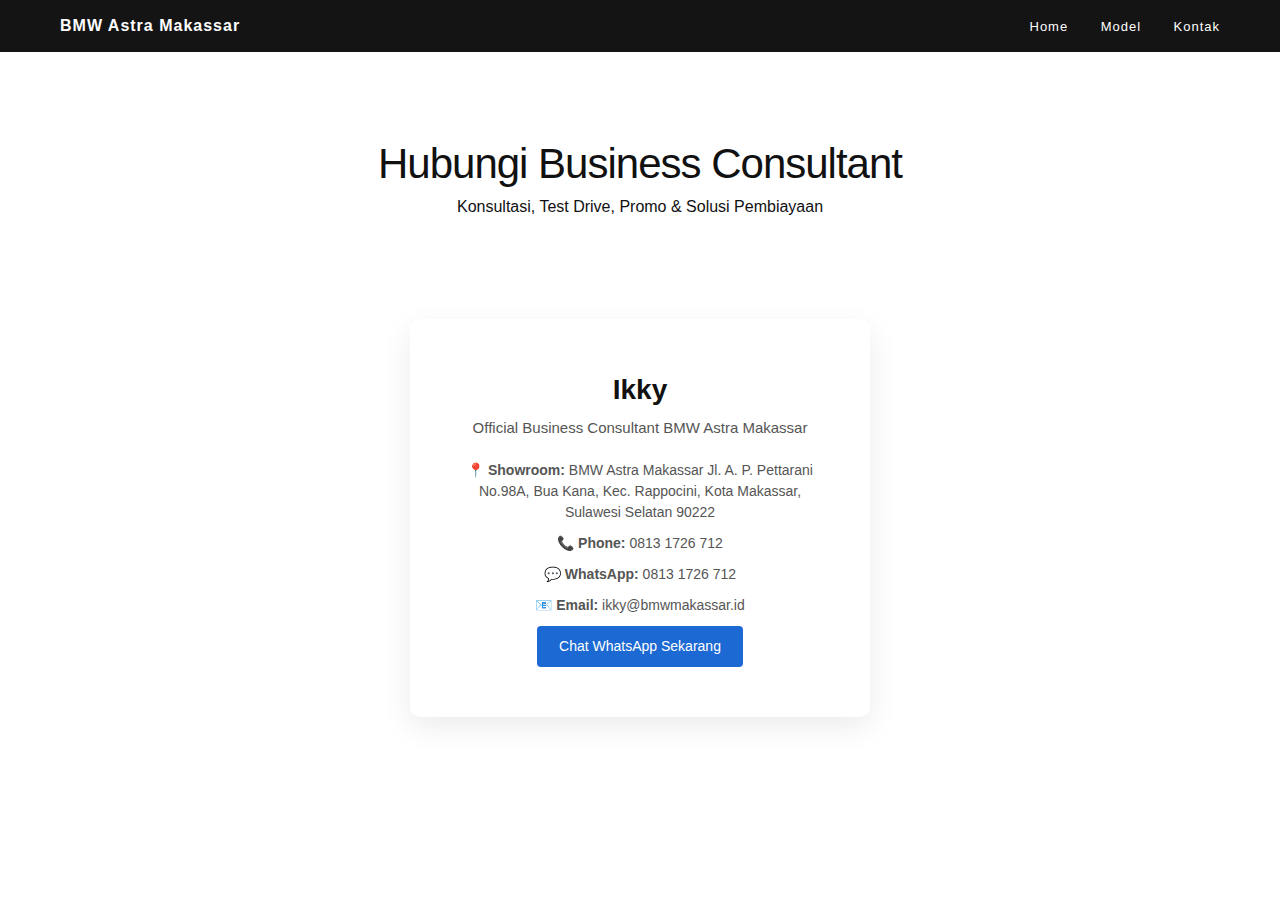
<file: Kontak.html>
<!DOCTYPE html>
<html lang="id">
<head>
  <meta charset="UTF-8">
  <title>Kontak | BMW Astra Makassar</title>
  <link rel="stylesheet" href="css/style.css">
</head>
<body>

  <!-- ===== NAVBAR ===== -->
  <nav class="navbar">
    <div class="logo">BMW Astra Makassar</div>
    <div class="menu">
      <a href="index.html">Home</a>
      <a href="cars.html">Model</a>
      <a href="contact.html">Kontak</a>
    </div>
  </nav>

  <!-- ===== HEADER ===== -->
  <section class="header">
    <h1>Hubungi Business Consultant</h1>
    <p>Konsultasi, Test Drive, Promo & Solusi Pembiayaan</p>
  </section>

  <!-- ===== CONTACT CONTENT ===== -->
  <section class="contact-container">

    <div class="contact-card">
      <h2>Ikky </h2>
      <p>Official Business Consultant BMW Astra Makassar</p>

      <div class="contact-info">
        <p><strong>📍 Showroom:</strong> BMW Astra Makassar Jl. A. P. Pettarani No.98A, Bua Kana, Kec. Rappocini, Kota Makassar, Sulawesi Selatan 90222</p>
        <p><strong>📞 Phone:</strong> 0813 1726 712</p>
        <p><strong>💬 WhatsApp:</strong> 0813 1726 712</p>
        <p><strong>📧 Email:</strong> ikky@bmwmakassar.id</p>
      </div>

      <a class="btn" href="https://wa.me/628131726712" target="_blank">
        Chat WhatsApp Sekarang
      </a>
    </div>

  </section>

</body>
</html>
</file>
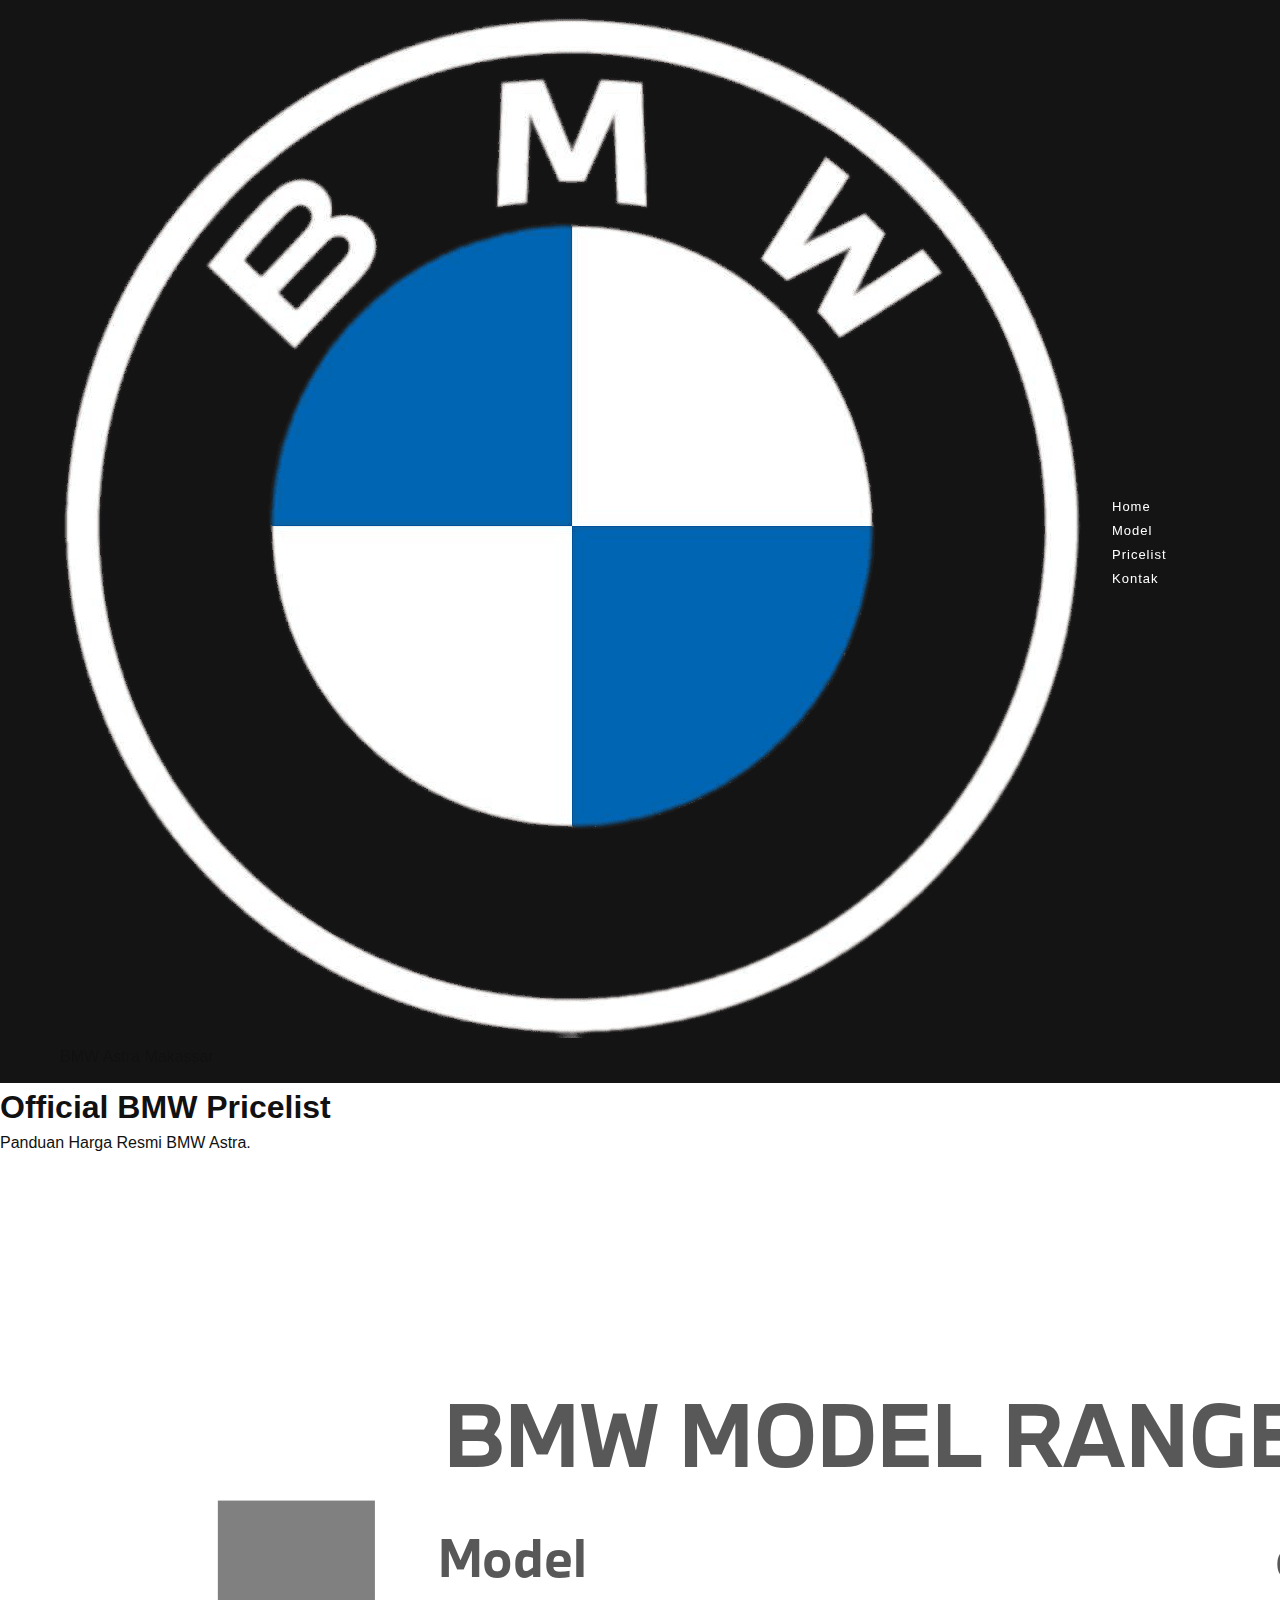
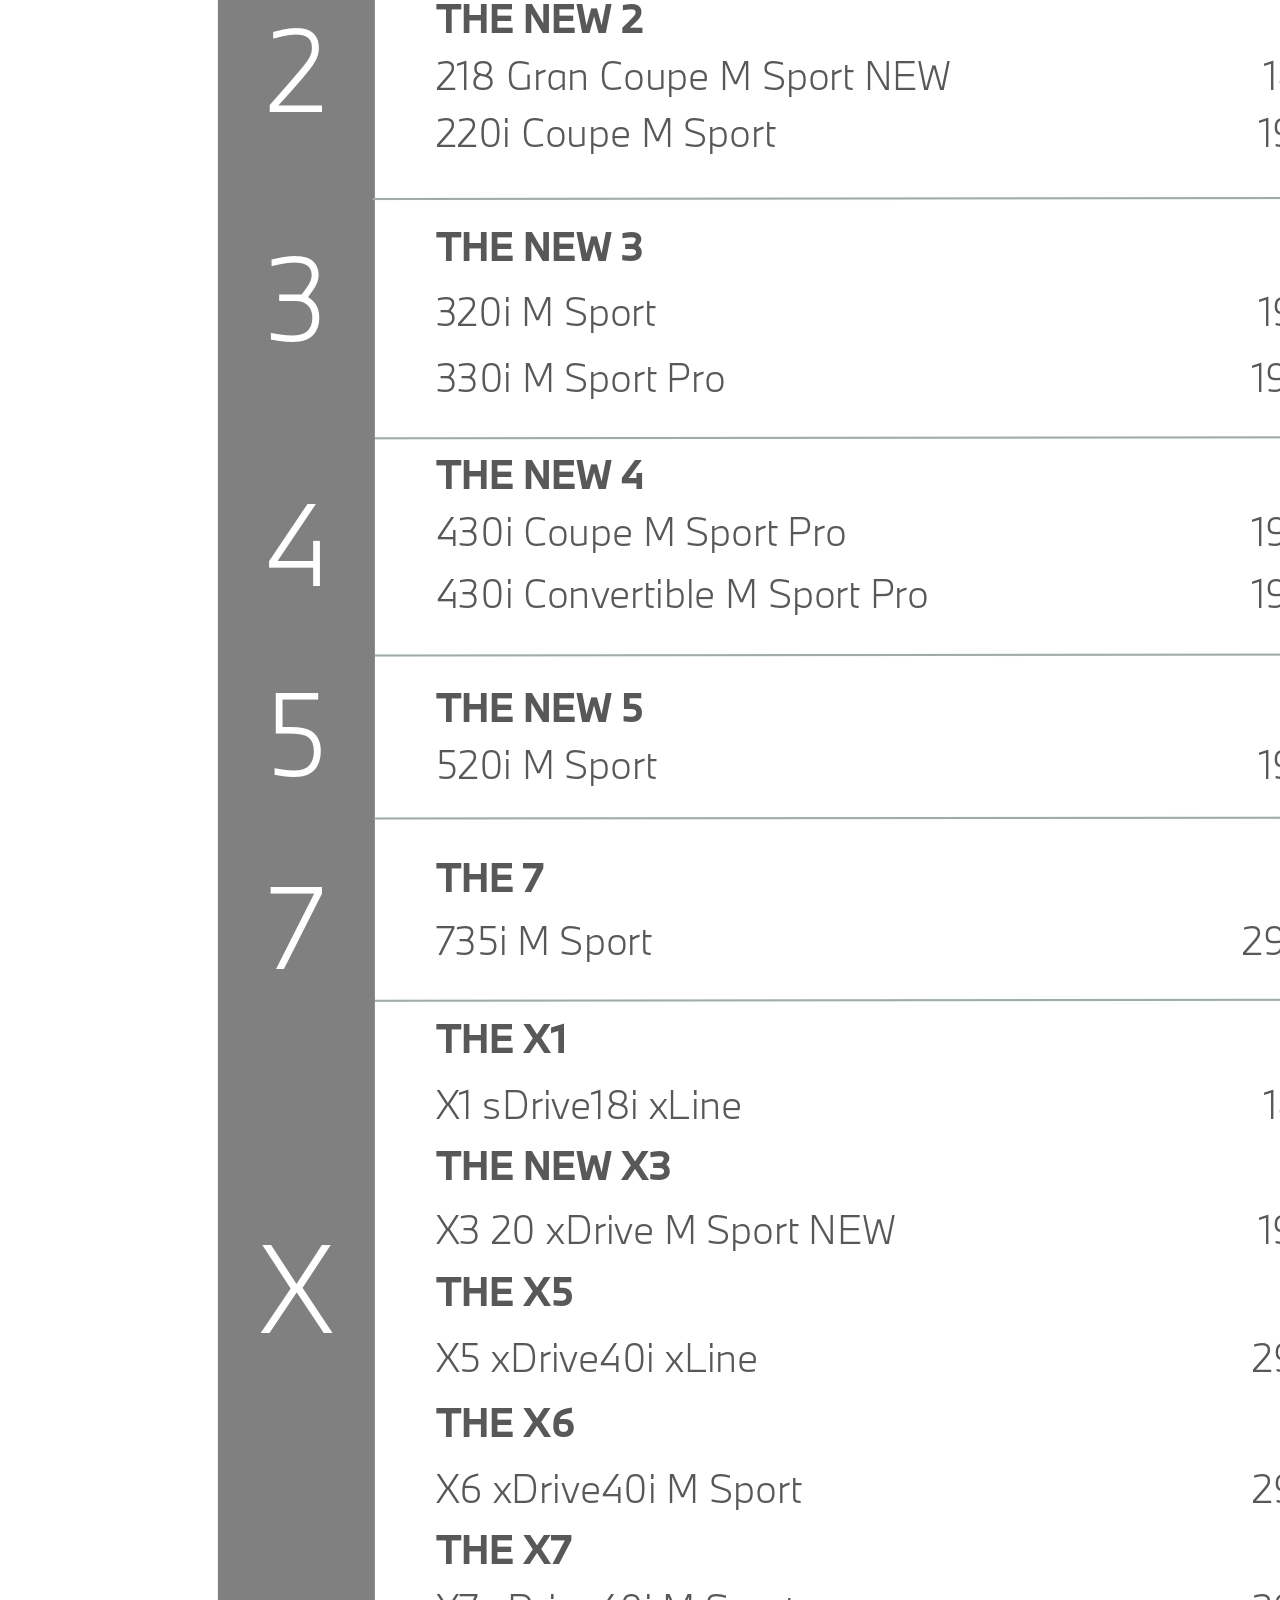
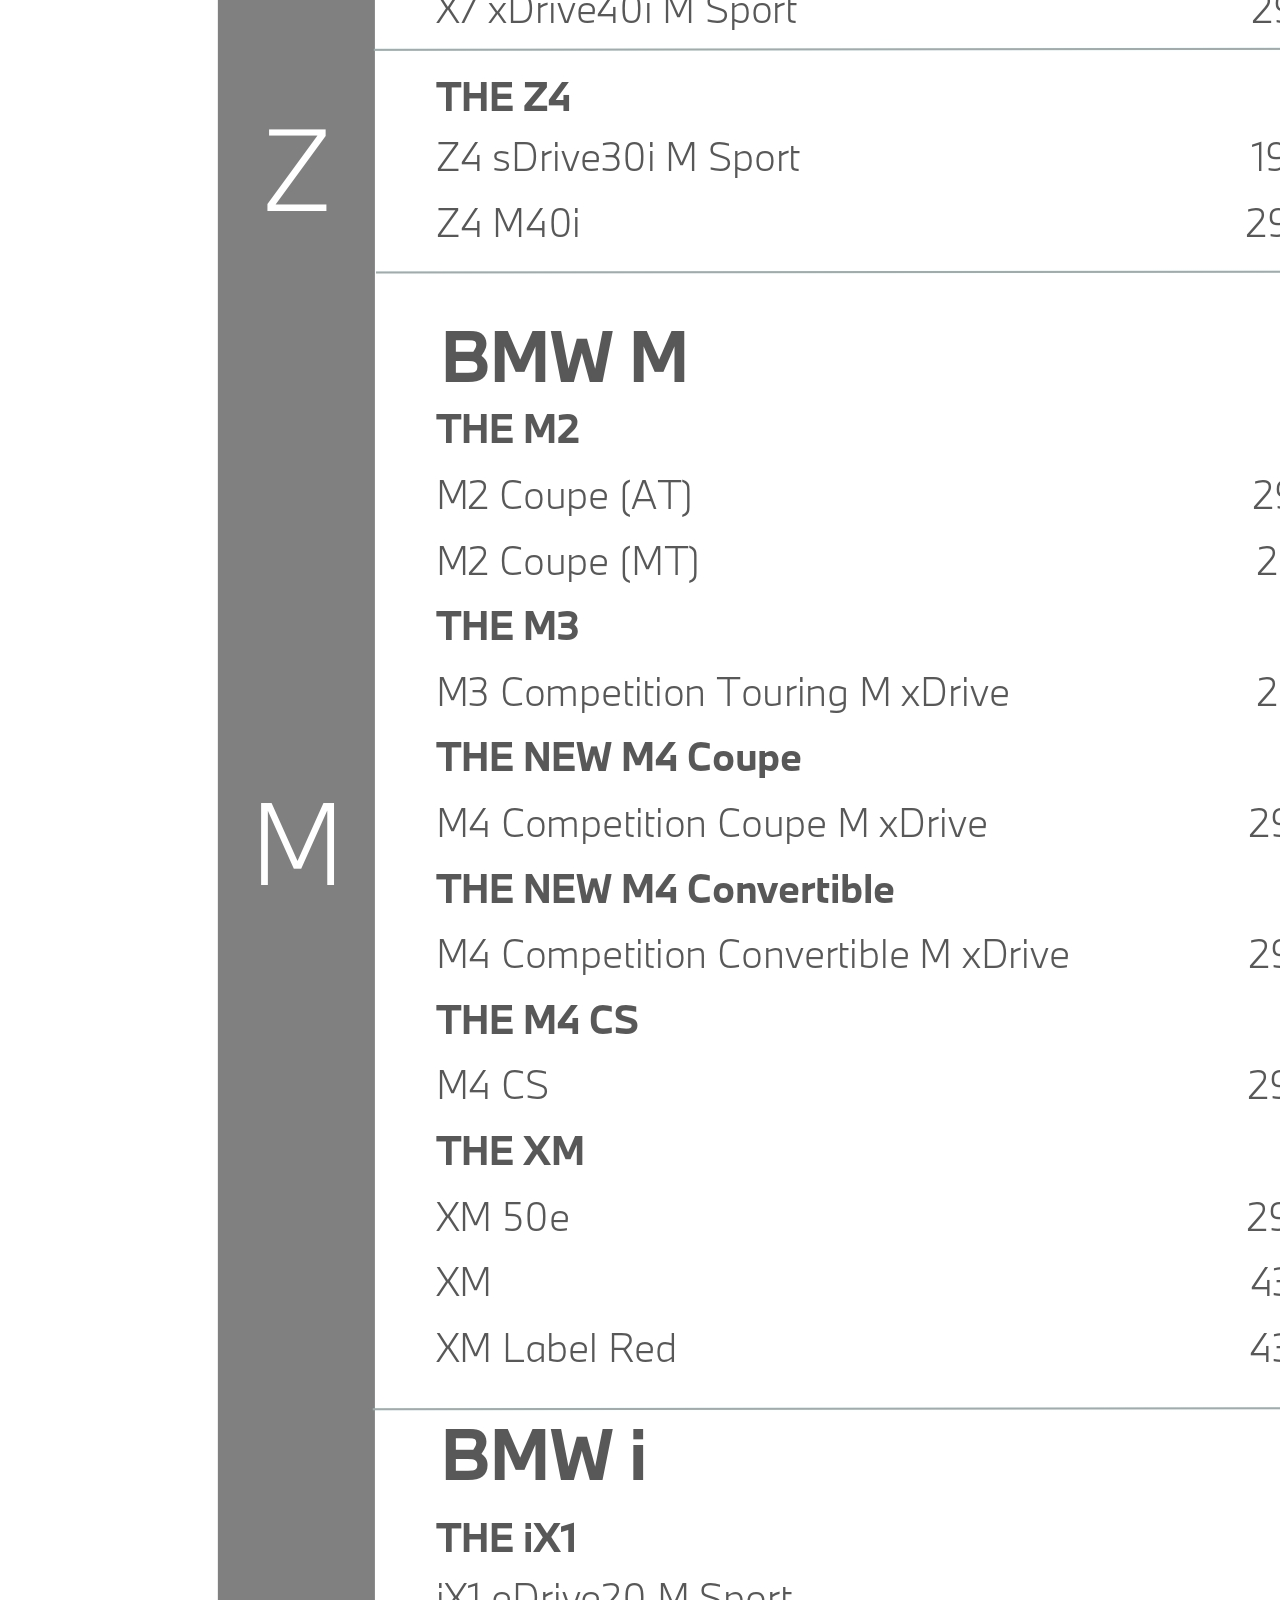
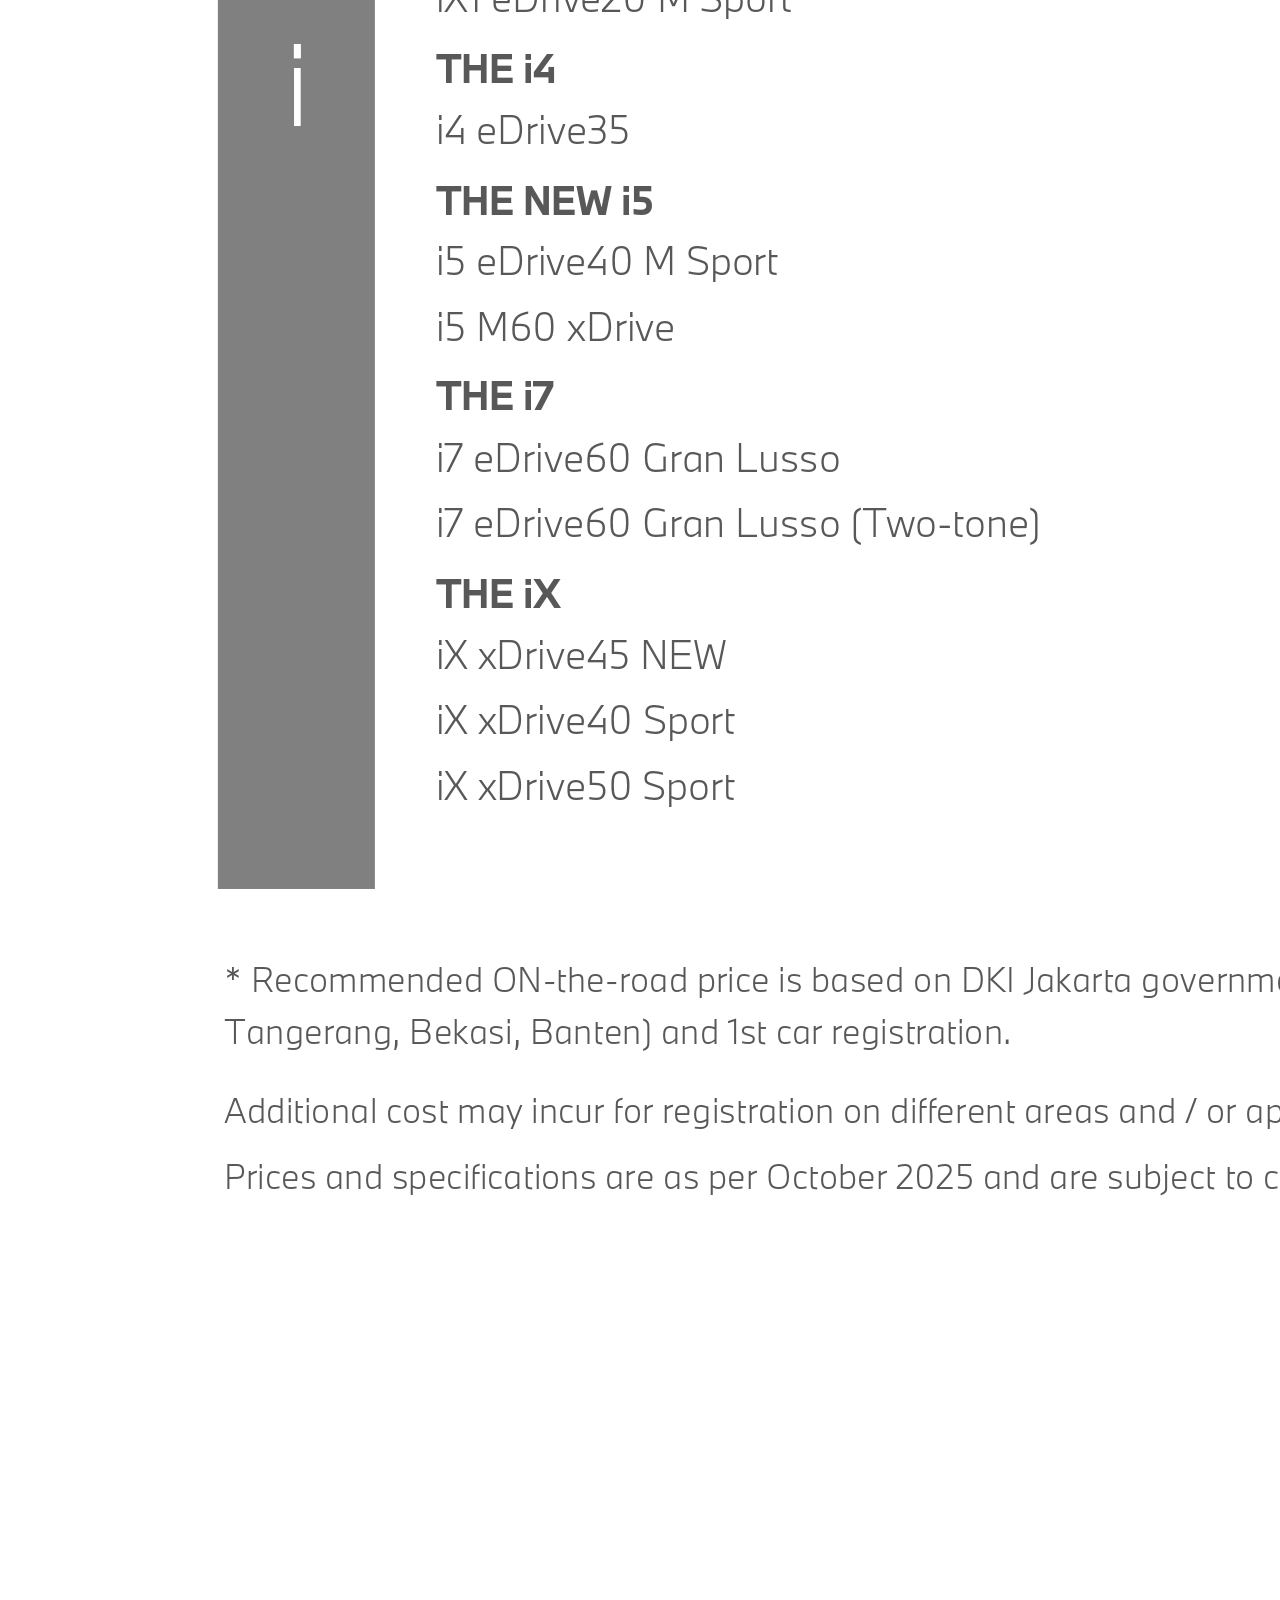
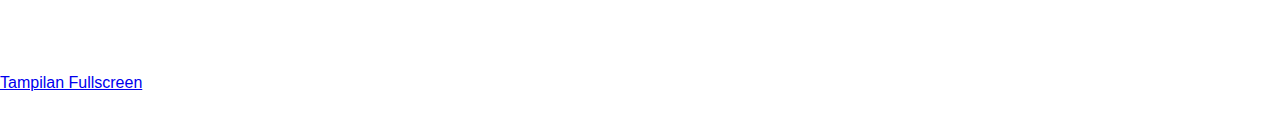
<file: pricelist.html>
<!DOCTYPE html>
<html lang="id">
<head>
  <meta charset="UTF-8">
  <meta name="viewport" content="width=device-width, initial-scale=1.0">
  <title>Pricelist BMW Astra Makassar</title>
  <link rel="icon" type="image/png" href="images/bmw-logo.png">

  <link rel="stylesheet" href="css/style.css">
</head>
<body>

  <!-- ===== NAVBAR ===== -->
  <nav class="navbar">
    <div class="logo-box">
      <img src="images/bmw-logo.png" alt="BMW Logo" class="logo-img">
      <div class="logo-text">BMW <span>Astra Makassar</span></div>
    </div>

    <div class="menu">
      <a href="index.html">Home</a>
      <a href="cars.html">Model</a>
      <a href="pricelist.html" class="active">Pricelist</a>
      <a href="contact.html">Kontak</a>
    </div>
  </nav>
  <!-- ===== END NAVBAR ===== -->

  <!-- ===== PRICE LIST SECTION ===== -->
 <section class="pricelist-section">
  <div class="pricelist-box">
    <h1>Official BMW Pricelist</h1>
    <p>Panduan Harga Resmi BMW Astra.</p>

    <img src="images/pricelist.jpg" 
         alt="Pricelist BMW Astra Makassar"
         class="pricelist-image">

    <a href="images/pricelist.jpg" target="_blank" class="btn-download">
      Tampilan Fullscreen
    </a>
  </div>
</section>


  <!-- ===== END PRICE LIST ===== -->

  <!-- FLOATING WHATSAPP -->
  <a href="https://wa.me/628131726712" class="wa-float" target="_blank" aria-label="Chat WhatsApp">
    <svg viewBox="0 0 32 32" width="26" height="26">
      <path fill="#fff" d="M16.04 2.003c-7.732 0-14 6.268-14 14 0 2.464.64 4.88 1.856 7.012L2 30l7.204-1.892c2.044 1.116 4.344 1.704 6.836 1.704 7.732 0 14-6.268 14-14s-6.268-14-14-14z"/>
    </svg>
  </a>

</body>
</html>
</file>
<file: css/style.css>
/* =====================
   GLOBAL RESET
===================== */
* {
  margin: 0;
  padding: 0;
  box-sizing: border-box;
}

body {
  font-family: "Helvetica Neue", Arial, sans-serif;
  color: #111;
  background: #ffffff;
  line-height: 1.5;
}

/* =====================
   HEADER
===================== */
.header {
  padding: 80px 60px 40px;
  text-align: center;
}

.header h1 {
  font-size: 42px;
  font-weight: 500;
  letter-spacing: -1px;
}
/* =====================
   NAVBAR
===================== */
.navbar {
  position: sticky;
  top: 0;
  width: 100%;
  background: rgba(0,0,0,0.92);
  display: flex;
  justify-content: space-between;
  align-items: center;
  padding: 14px 60px;
  z-index: 999;
}

.navbar .logo {
  font-size: 16px;
  font-weight: 600;
  letter-spacing: 1px;
  color: #fff;
}

.navbar .menu a {
  margin-left: 28px;
  text-decoration: none;
  font-size: 13px;
  letter-spacing: 1px;
  color: #fff;
  transition: opacity 0.3s ease;
}

.navbar .menu a:hover {
  opacity: 0.7;
}
/* =====================
   HERO SECTION
===================== */
.hero {
  height: 100vh;
  background: linear-gradient(rgba(0,0,0,0.55), rgba(0,0,0,0.55)),
              url("../images/hero.jpg") center/cover no-repeat;
  display: flex;
  align-items: center;
  justify-content: center;
  text-align: center;
  color: #fff;
  padding: 0 20px;
}

.hero h1 {
  font-size: 52px;
  font-weight: 500;
  margin-bottom: 16px;
}

.hero p {
  font-size: 18px;
  margin-bottom: 28px;
  color: #ddd;
}

.hero .btn {
  padding: 14px 30px;
  font-size: 15px;
}

/* =====================
   CARS GRID
===================== */
.cars-grid {
  display: grid;
  grid-template-columns: repeat(auto-fill, minmax(300px, 1fr));
  gap: 48px;
  padding: 60px;
}

.car-card img {
  width: 100%;
  border-radius: 6px;
  transition: transform 0.4s ease;
}

.car-card:hover img {
  transform: scale(1.03);
}

.car-info {
  padding-top: 16px;
}

.series {
  font-size: 12px;
  text-transform: uppercase;
  letter-spacing: 1.5px;
  color: #666;
}

.car-info h2 {
  font-size: 22px;
  font-weight: 500;
  margin: 8px 0;
}

.price {
  font-size: 16px;
  font-weight: 600;
  margin-bottom: 14px;
}

/* =====================
   BUTTON (BMW STYLE)
===================== */
.btn {
  display: inline-block;
  padding: 10px 22px;
  background: #1c69d4;
  color: #fff;
  text-decoration: none;
  font-size: 14px;
  border-radius: 4px;
  transition: background 0.3s ease;
}

.btn:hover {
  background: #1553a0;
}

/* =====================
   DETAIL PAGE
===================== */
.back {
  display: inline-block;
  margin: 40px 60px 0;
  text-decoration: none;
  color: #1c69d4;
  font-size: 14px;
}

.detail {
  display: grid;
  grid-template-columns: 1.1fr 1fr;
  gap: 60px;
  padding: 60px;
}

.detail img {
  width: 100%;
  border-radius: 8px;
}

.detail-info span {
  font-size: 13px;
  letter-spacing: 1.5px;
  text-transform: uppercase;
  color: #666;
}

.detail-info h1 {
  font-size: 36px;
  font-weight: 500;
  margin: 12px 0;
}

.detail-info p {
  font-size: 16px;
  margin: 12px 0;
}

.detail-info h3 {
  margin-top: 20px;
  font-size: 20px;
  font-weight: 600;
}

/* =====================
   RESPONSIVE
===================== */
@media (max-width: 900px) {
  .detail {
    grid-template-columns: 1fr;
  }

  .header h1 {
    font-size: 32px;
  }
}

@media (max-width: 600px) {
  .cars-grid {
    padding: 30px;
    gap: 32px;
  }

  .header {
    padding: 50px 30px 20px;
  }

  .detail {
    padding: 30px;
  }

  .back {
    margin: 20px 30px;
  }
}
/* =====================
   CONTACT PAGE
===================== */
.contact-container {
  display: flex;
  justify-content: center;
  padding: 60px 20px;
}

.contact-card {
  background: #fff;
  max-width: 460px;
  width: 100%;
  padding: 50px 40px;
  border-radius: 10px;
  text-align: center;
  box-shadow: 0 10px 30px rgba(0,0,0,0.08);
}

.contact-card h2 {
  font-size: 28px;
  font-weight: 600;
  margin-bottom: 6px;
}

.contact-card p {
  font-size: 15px;
  color: #555;
  margin-bottom: 20px;
}

.contact-info p {
  font-size: 14px;
  margin: 10px 0;
}
</file>
